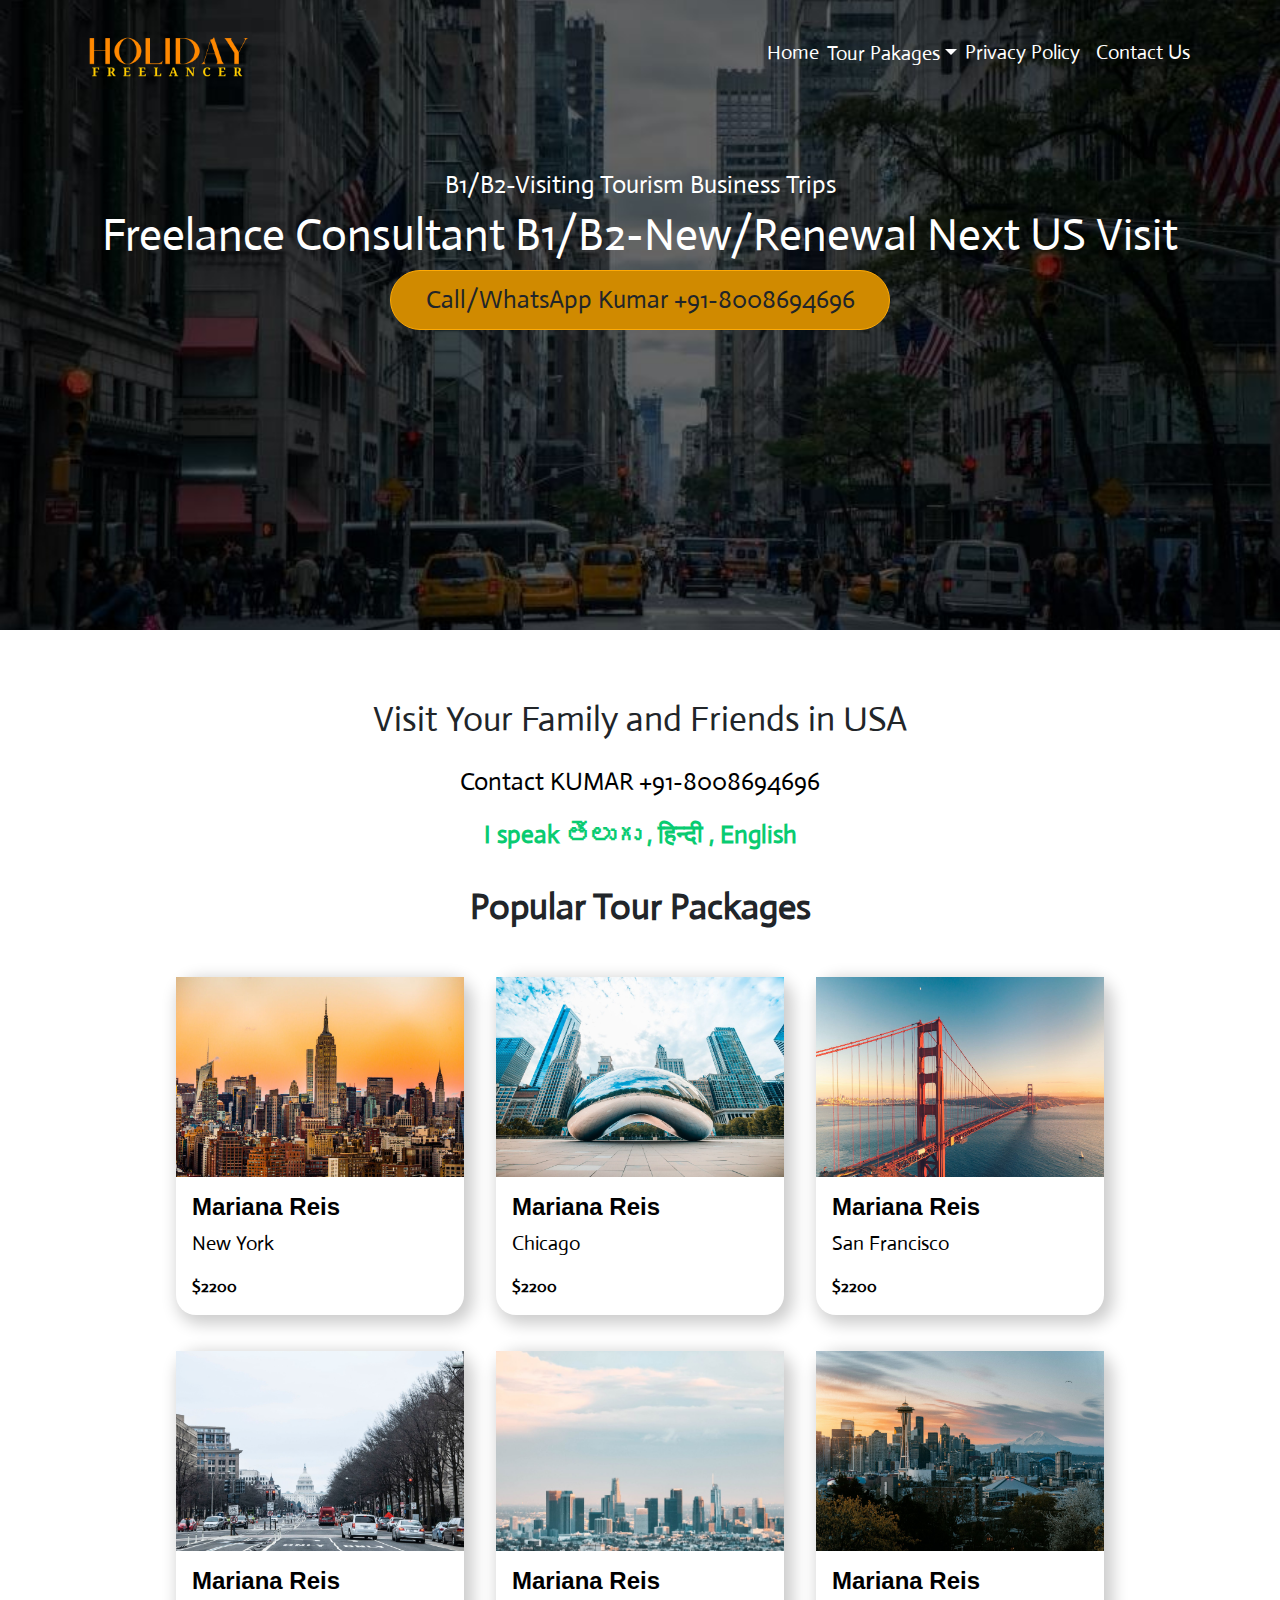
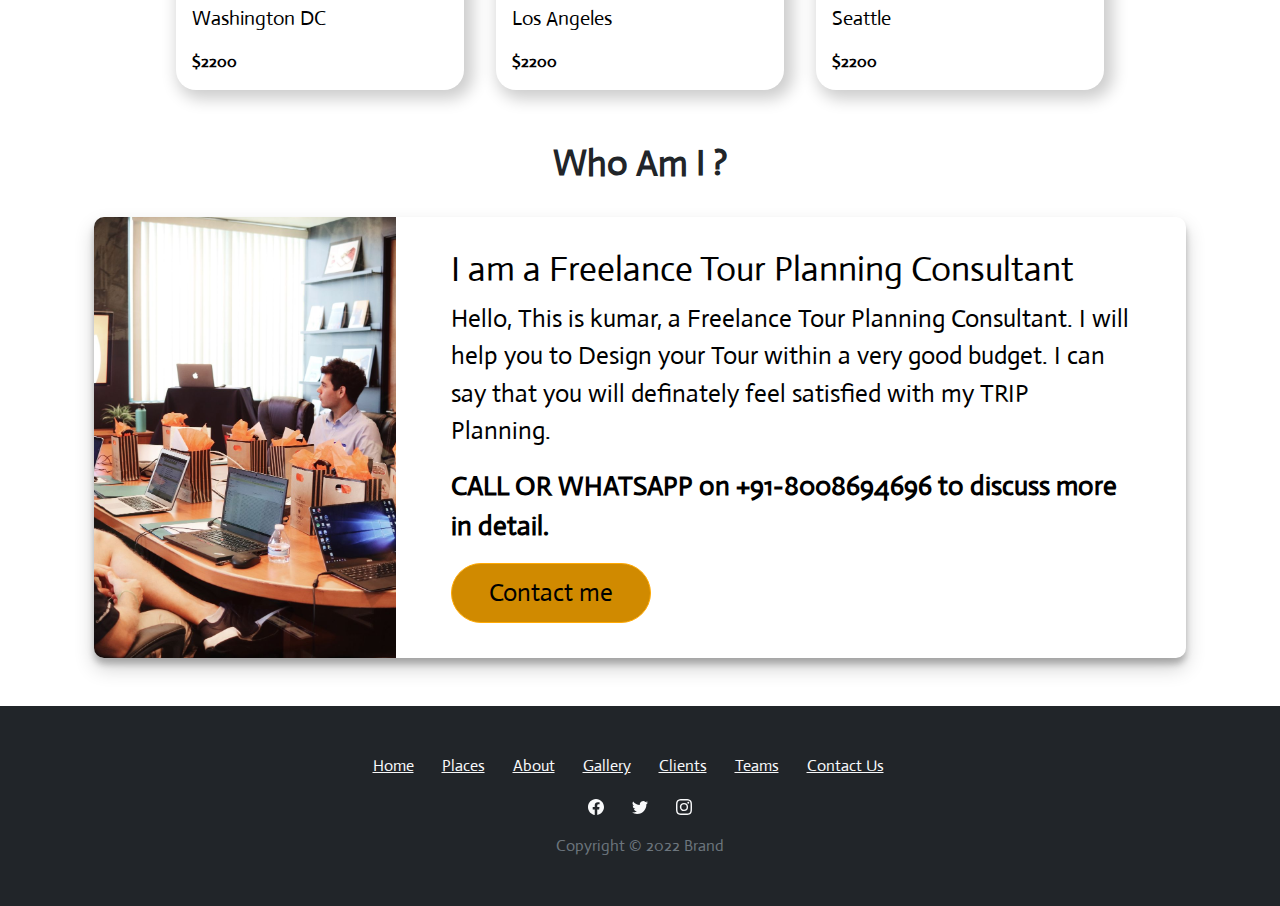
<file: index.html>
<!DOCTYPE html>
<html lang="en">

<head>
  <meta charset="utf-8">
  <meta name="viewport" content="width=device-width, initial-scale=1.0, shrink-to-fit=no">
  <title>Travel Packages for US</title>
  <link rel="stylesheet" href="/assets/bootstrap/css/bootstrap.min.css?h=025df1ec88740cad5ff14bb3380da6dd">
  <link rel="stylesheet" href="https://cdnjs.cloudflare.com/ajax/libs/animate.css/3.5.2/animate.min.css">
  <link rel="stylesheet" href="/assets/css/styles.min.css?h=3b417db3becbf61e7bee7106240a62f9">
</head>

<body style="font-family: 'Actor';">
  <div class="background-img"
    style="background: url(&quot;/assets/img/WhatsApp%20Image%202022-11-04%20at%2010.41.54%20PM.jpeg?h=d3f85f1fdd29777397c44599172390b8&quot;) center / cover no-repeat;">
    <!-- Start: Navbar Right Links -->
    <nav class="navbar navbar-light navbar-expand-md py-3">
      <div class="container"><a class="navbar-brand d-flex align-items-center" href="#"><img class="LOGO"
            src="/assets/img/HOLIDAY(3).png?h=acc57fd3031c1f16dc6935c07f3429e5"></a><button data-bs-toggle="collapse"
          class="navbar-toggler" data-bs-target="#navcol-2"
          style="color: var(--bs-light);background-color: #ffffff;border: var(--bs-border-width) solid var(--bs-light);"><span
            class="visually-hidden">Toggle navigation</span><span class="navbar-toggler-icon"></span></button>
        <div class="collapse navbar-collapse nav-box" id="navcol-2">
          <ul class="navbar-nav ms-auto">
            <li class="nav-item nav-items"><a class="nav-link active menu" href="/index.html">Home</a></li>
            <li class="nav-item nav-items">
              <div class="nav-item dropdown" style="margin-top: 9px;font-size: 20px;color: white !important;"><a
                  class="dropdown-toggle active" aria-expanded="false" data-bs-toggle="dropdown" href="#"
                  style="text-decoration: none;margin-top: 1rem;color: white;"><span
                    style="color: var(--bs-navbar-active-color);">Tour Pakages</span></a>
                <div class="dropdown-menu" style="background: rgba(0,0,0,0.19);"><a class="dropdown-item countries"
                    href="/newyork-tour.html">New York</a><a class="dropdown-item countries"
                    href="/chicago-tour.html">Chicago</a><a class="dropdown-item countries"
                    href="/san-francisco-tour.html">San Francisco</a><a class="dropdown-item countries"
                    href="/washington-dc-tour.html">Washington DC</a><a class="dropdown-item countries"
                    href="/los-angeles-tour.html">Los Angeles</a><a class="dropdown-item countries"
                    href="/seattle-tour.html">Seattle</a></div>
              </div>
            </li>
            <li class="nav-item nav-items"><a class="nav-link active menu" href="/privacy-policy.html">Privacy
                Policy</a></li>
            <li class="nav-item nav-items"><a class="nav-link active menu" href="/contact-us.html">Contact Us</a></li>
          </ul>
        </div>
      </div>
    </nav><!-- End: Navbar Right Links -->
    <h1 class="heading1"><span style="font-weight: normal !important;">B1/B2-Visiting Tourism Business Trips</span></h1>
    <h1 class="heading"><span style="font-weight: normal !important;">Freelance Consultant B1/B2-New/Renewal Next US
        Visit</span></h1>
    <div class="btn-box">
      <div class="learn-more-btn">
        <p class="learnmore">Call/WhatsApp Kumar +91-8008694696</p>
      </div>
    </div>
  </div>
  <div class="container">
    <div>
      <p class="details">Visit Your Family and Friends in USA</p>
      <p class="para">Contact KUMAR +91-8008694696</p>
      <p class="details-2">I speak తెలుగు , हिन्दी , English</p>
      <h1 class="second-heading">Popular Tour Packages</h1>
      <div class="card-box"><a href="/newyork-tour.html" style="text-decoration: none;">
          <div class="card" data-bss-hover-animate="pulse"
            style="width: 18rem;border-top-left-radius: 20px;border-top-right-radius: 20px;border-bottom-right-radius: 20px;border-bottom-left-radius: 20px;box-shadow: 5px 5px 16px 4px rgba(0,0,0,0.2);margin: 1em;min-width: 280px;max-width: 300px;margin-bottom: 20px;border-style: none;">
            <div
              style="width: 100%;height: 200px;background: url(&quot;/assets/img/michael-discenza-5omwAMDxmkU-unsplash.jpg?h=ed2658fe68f3c239b9d107dc615adfaa&quot;) center / cover;/*border-top-left-radius: 20px;*//*border-top-right-radius: 20px;*/">
            </div>
            <h4 class="text-start"
              style="font-family: 'Source Sans Pro', sans-serif;font-weight: 700;color: black;padding-left: 1rem;padding-top: 1rem;">
              Mariana Reis</h4>
            <p class="country-name">New York</p>
            <p class="price">$2200</p>
          </div>
        </a><a href="/chicago-tour.html" style="text-decoration: none;">
          <div class="card" data-bss-hover-animate="pulse"
            style="width: 18rem;border-top-left-radius: 20px;border-top-right-radius: 20px;border-bottom-right-radius: 20px;border-bottom-left-radius: 20px;box-shadow: 5px 5px 16px 4px rgba(0,0,0,0.2);margin: 1em;min-width: 280px;max-width: 300px;margin-bottom: 20px;border-style: none;">
            <div
              style="width: 100%;height: 200px;background: url(&quot;/assets/img/christopher-alvarenga-cfmSStcrDn4-unsplash.jpg?h=786188552ef66804031a203a5eaf0377&quot;) center / cover;/*border-top-left-radius: 20px;*//*border-top-right-radius: 20px;*/">
            </div>
            <h4 class="text-start"
              style="font-family: 'Source Sans Pro', sans-serif;font-weight: 700;color: black;padding-left: 1rem;padding-top: 1rem;">
              Mariana Reis</h4>
            <p class="country-name">Chicago</p>
            <p class="price">$2200</p>
          </div>
        </a><a href="/san-francisco-tour.html" style="text-decoration: none;">
          <div class="card" data-bss-hover-animate="pulse"
            style="width: 18rem;border-top-left-radius: 20px;border-top-right-radius: 20px;border-bottom-right-radius: 20px;border-bottom-left-radius: 20px;box-shadow: 5px 5px 16px 4px rgba(0,0,0,0.2);margin: 1em;min-width: 280px;max-width: 300px;margin-bottom: 20px;border-style: none;">
            <div
              style="width: 100%;height: 200px;background: url(&quot;/assets/img/varun-yadav-QhYTCG3CTeI-unsplash.jpg?h=786188552ef66804031a203a5eaf0377&quot;) center / cover;/*border-top-left-radius: 20px;*//*border-top-right-radius: 20px;*/">
            </div>
            <h4 class="text-start"
              style="font-family: 'Source Sans Pro', sans-serif;font-weight: 700;color: black;padding-left: 1rem;padding-top: 1rem;">
              Mariana Reis</h4>
            <p class="country-name">San Francisco</p>
            <p class="price">$2200</p>
          </div>
        </a></div>
      <div class="card-box"><a href="/washington-dc-tour.html" style="text-decoration: none;">
          <div class="card" data-bss-hover-animate="pulse"
            style="width: 18rem;border-top-left-radius: 20px;border-top-right-radius: 20px;border-bottom-right-radius: 20px;border-bottom-left-radius: 20px;box-shadow: 5px 5px 16px 4px rgba(0,0,0,0.2);margin: 1em;min-width: 280px;max-width: 300px;margin-bottom: 20px;border-style: none;">
            <div
              style="width: 100%;height: 200px;background: url(&quot;/assets/img/maria-oswalt-TRkDaJGK2yE-unsplash.jpg?h=5f159c99b2550ffc097999b3eec05d78&quot;) center / cover;/*border-top-left-radius: 20px;*//*border-top-right-radius: 20px;*/">
            </div>
            <h4 class="text-start"
              style="font-family: 'Source Sans Pro', sans-serif;font-weight: 700;color: black;padding-left: 1rem;padding-top: 1rem;">
              Mariana Reis</h4>
            <p class="country-name">Washington DC</p>
            <p class="price">$2200</p>
          </div>
        </a><a href="/los-angeles-tour.html" style="text-decoration: none;">
          <div class="card" data-bss-hover-animate="pulse"
            style="width: 18rem;border-top-left-radius: 20px;border-top-right-radius: 20px;border-bottom-right-radius: 20px;border-bottom-left-radius: 20px;box-shadow: 5px 5px 16px 4px rgba(0,0,0,0.2);margin: 1em;min-width: 280px;max-width: 300px;margin-bottom: 20px;border-style: none;">
            <div
              style="width: 100%;height: 200px;background: url(&quot;/assets/img/pedro-marroquin--hDsIhpgCdU-unsplash.jpg?h=5f159c99b2550ffc097999b3eec05d78&quot;) center / cover;/*border-top-left-radius: 20px;*//*border-top-right-radius: 20px;*/">
            </div>
            <h4 class="text-start"
              style="font-family: 'Source Sans Pro', sans-serif;font-weight: 700;color: black;padding-left: 1rem;padding-top: 1rem;">
              Mariana Reis</h4>
            <p class="country-name">Los Angeles</p>
            <p class="price">$2200</p>
          </div>
        </a><a href="/seattle-tour.html" style="text-decoration: none;">
          <div class="card" data-bss-hover-animate="pulse"
            style="width: 18rem;border-top-left-radius: 20px;border-top-right-radius: 20px;border-bottom-right-radius: 20px;border-bottom-left-radius: 20px;box-shadow: 5px 5px 16px 4px rgba(0,0,0,0.2);margin: 1em;min-width: 280px;max-width: 300px;margin-bottom: 20px;border-style: none;">
            <div
              style="width: 100%;height: 200px;background: url(&quot;/assets/img/stephen-plopper-UmEYn_GYqFo-unsplash.jpg?h=e4c56fa31d1882934c1d1470103c2db0&quot;) center / cover;/*border-top-left-radius: 20px;*//*border-top-right-radius: 20px;*/">
            </div>
            <h4 class="text-start"
              style="font-family: 'Source Sans Pro', sans-serif;font-weight: 700;color: black;padding-left: 1rem;padding-top: 1rem;">
              Mariana Reis</h4>
            <p class="country-name">Seattle</p>
            <p class="price">$2200</p>
          </div>
        </a></div>
      <div>
        <h1 class="second-heading">Who Am I ?</h1><!-- Start: dh-card-image-left-dark -->
        <section>
          <div class="container">
            <div class="photo-card">
              <div class="photo-background"
                style="background-image: url(&quot;/assets/img/campaign-creators-gMsnXqILjp4-unsplash.jpg?h=ed16830a81c37d7e06d9cbf7000b647f&quot;);">
              </div>
              <div class="photo-details">
                <h1>I am a Freelance Tour Planning Consultant</h1>
                <p class="who-am-i-para">Hello, This is kumar, a Freelance Tour Planning Consultant. I will help you to
                  Design your Tour within a very good budget. I can say that you will definately feel satisfied with my
                  TRIP Planning.</p>
                <p class="who-am-i-para-2">CALL OR WHATSAPP on +91-8008694696 to discuss more in detail.</p>
                <div class="contactme-btn">
                  <p class="learnmore">Contact me</p>
                </div>
              </div>
            </div>
          </div>
        </section><!-- End: dh-card-image-left-dark -->
      </div>
    </div>
  </div><!-- Start: Footer Dark -->
  <footer class="text-center bg-dark">
    <div class="container text-white py-4 py-lg-5">
      <ul class="list-inline">
        <li class="list-inline-item me-4"><a class="link-light" href="#">Home</a></li>
        <li class="list-inline-item me-4"><a class="link-light" href="#">Places</a></li>
        <li class="list-inline-item me-4"><a class="link-light" href="#">About</a></li>
        <li class="list-inline-item me-4"><a class="link-light" href="#">Gallery</a></li>
        <li class="list-inline-item me-4"><a class="link-light" href="#">Clients</a></li>
        <li class="list-inline-item me-4"><a class="link-light" href="#">Teams</a></li>
        <li class="list-inline-item me-4"><a class="link-light" href="#">Contact Us</a></li>
      </ul>
      <ul class="list-inline">
        <li class="list-inline-item me-4"><svg xmlns="http://www.w3.org/2000/svg" width="1em" height="1em"
            fill="currentColor" viewBox="0 0 16 16" class="bi bi-facebook text-light">
            <path
              d="M16 8.049c0-4.446-3.582-8.05-8-8.05C3.58 0-.002 3.603-.002 8.05c0 4.017 2.926 7.347 6.75 7.951v-5.625h-2.03V8.05H6.75V6.275c0-2.017 1.195-3.131 3.022-3.131.876 0 1.791.157 1.791.157v1.98h-1.009c-.993 0-1.303.621-1.303 1.258v1.51h2.218l-.354 2.326H9.25V16c3.824-.604 6.75-3.934 6.75-7.951z">
            </path>
          </svg></li>
        <li class="list-inline-item me-4"><svg xmlns="http://www.w3.org/2000/svg" width="1em" height="1em"
            fill="currentColor" viewBox="0 0 16 16" class="bi bi-twitter text-light">
            <path
              d="M5.026 15c6.038 0 9.341-5.003 9.341-9.334 0-.14 0-.282-.006-.422A6.685 6.685 0 0 0 16 3.542a6.658 6.658 0 0 1-1.889.518 3.301 3.301 0 0 0 1.447-1.817 6.533 6.533 0 0 1-2.087.793A3.286 3.286 0 0 0 7.875 6.03a9.325 9.325 0 0 1-6.767-3.429 3.289 3.289 0 0 0 1.018 4.382A3.323 3.323 0 0 1 .64 6.575v.045a3.288 3.288 0 0 0 2.632 3.218 3.203 3.203 0 0 1-.865.115 3.23 3.23 0 0 1-.614-.057 3.283 3.283 0 0 0 3.067 2.277A6.588 6.588 0 0 1 .78 13.58a6.32 6.32 0 0 1-.78-.045A9.344 9.344 0 0 0 5.026 15z">
            </path>
          </svg></li>
        <li class="list-inline-item"><svg xmlns="http://www.w3.org/2000/svg" width="1em" height="1em"
            fill="currentColor" viewBox="0 0 16 16" class="bi bi-instagram text-light">
            <path
              d="M8 0C5.829 0 5.556.01 4.703.048 3.85.088 3.269.222 2.76.42a3.917 3.917 0 0 0-1.417.923A3.927 3.927 0 0 0 .42 2.76C.222 3.268.087 3.85.048 4.7.01 5.555 0 5.827 0 8.001c0 2.172.01 2.444.048 3.297.04.852.174 1.433.372 1.942.205.526.478.972.923 1.417.444.445.89.719 1.416.923.51.198 1.09.333 1.942.372C5.555 15.99 5.827 16 8 16s2.444-.01 3.298-.048c.851-.04 1.434-.174 1.943-.372a3.916 3.916 0 0 0 1.416-.923c.445-.445.718-.891.923-1.417.197-.509.332-1.09.372-1.942C15.99 10.445 16 10.173 16 8s-.01-2.445-.048-3.299c-.04-.851-.175-1.433-.372-1.941a3.926 3.926 0 0 0-.923-1.417A3.911 3.911 0 0 0 13.24.42c-.51-.198-1.092-.333-1.943-.372C10.443.01 10.172 0 7.998 0h.003zm-.717 1.442h.718c2.136 0 2.389.007 3.232.046.78.035 1.204.166 1.486.275.373.145.64.319.92.599.28.28.453.546.598.92.11.281.24.705.275 1.485.039.843.047 1.096.047 3.231s-.008 2.389-.047 3.232c-.035.78-.166 1.203-.275 1.485a2.47 2.47 0 0 1-.599.919c-.28.28-.546.453-.92.598-.28.11-.704.24-1.485.276-.843.038-1.096.047-3.232.047s-2.39-.009-3.233-.047c-.78-.036-1.203-.166-1.485-.276a2.478 2.478 0 0 1-.92-.598 2.48 2.48 0 0 1-.6-.92c-.109-.281-.24-.705-.275-1.485-.038-.843-.046-1.096-.046-3.233 0-2.136.008-2.388.046-3.231.036-.78.166-1.204.276-1.486.145-.373.319-.64.599-.92.28-.28.546-.453.92-.598.282-.11.705-.24 1.485-.276.738-.034 1.024-.044 2.515-.045v.002zm4.988 1.328a.96.96 0 1 0 0 1.92.96.96 0 0 0 0-1.92zm-4.27 1.122a4.109 4.109 0 1 0 0 8.217 4.109 4.109 0 0 0 0-8.217zm0 1.441a2.667 2.667 0 1 1 0 5.334 2.667 2.667 0 0 1 0-5.334z">
            </path>
          </svg></li>
      </ul>
      <p class="text-muted mb-0">Copyright © 2022 Brand</p>
    </div>
  </footer><!-- End: Footer Dark -->
  <script src="https://cdn.jsdelivr.net/npm/bootstrap@5.2.2/dist/js/bootstrap.bundle.min.js"></script>
  <script src="/assets/js/script.min.js?h=35a745003519d0480832903c736bc4ec"></script>
</body>

</html>
</file>
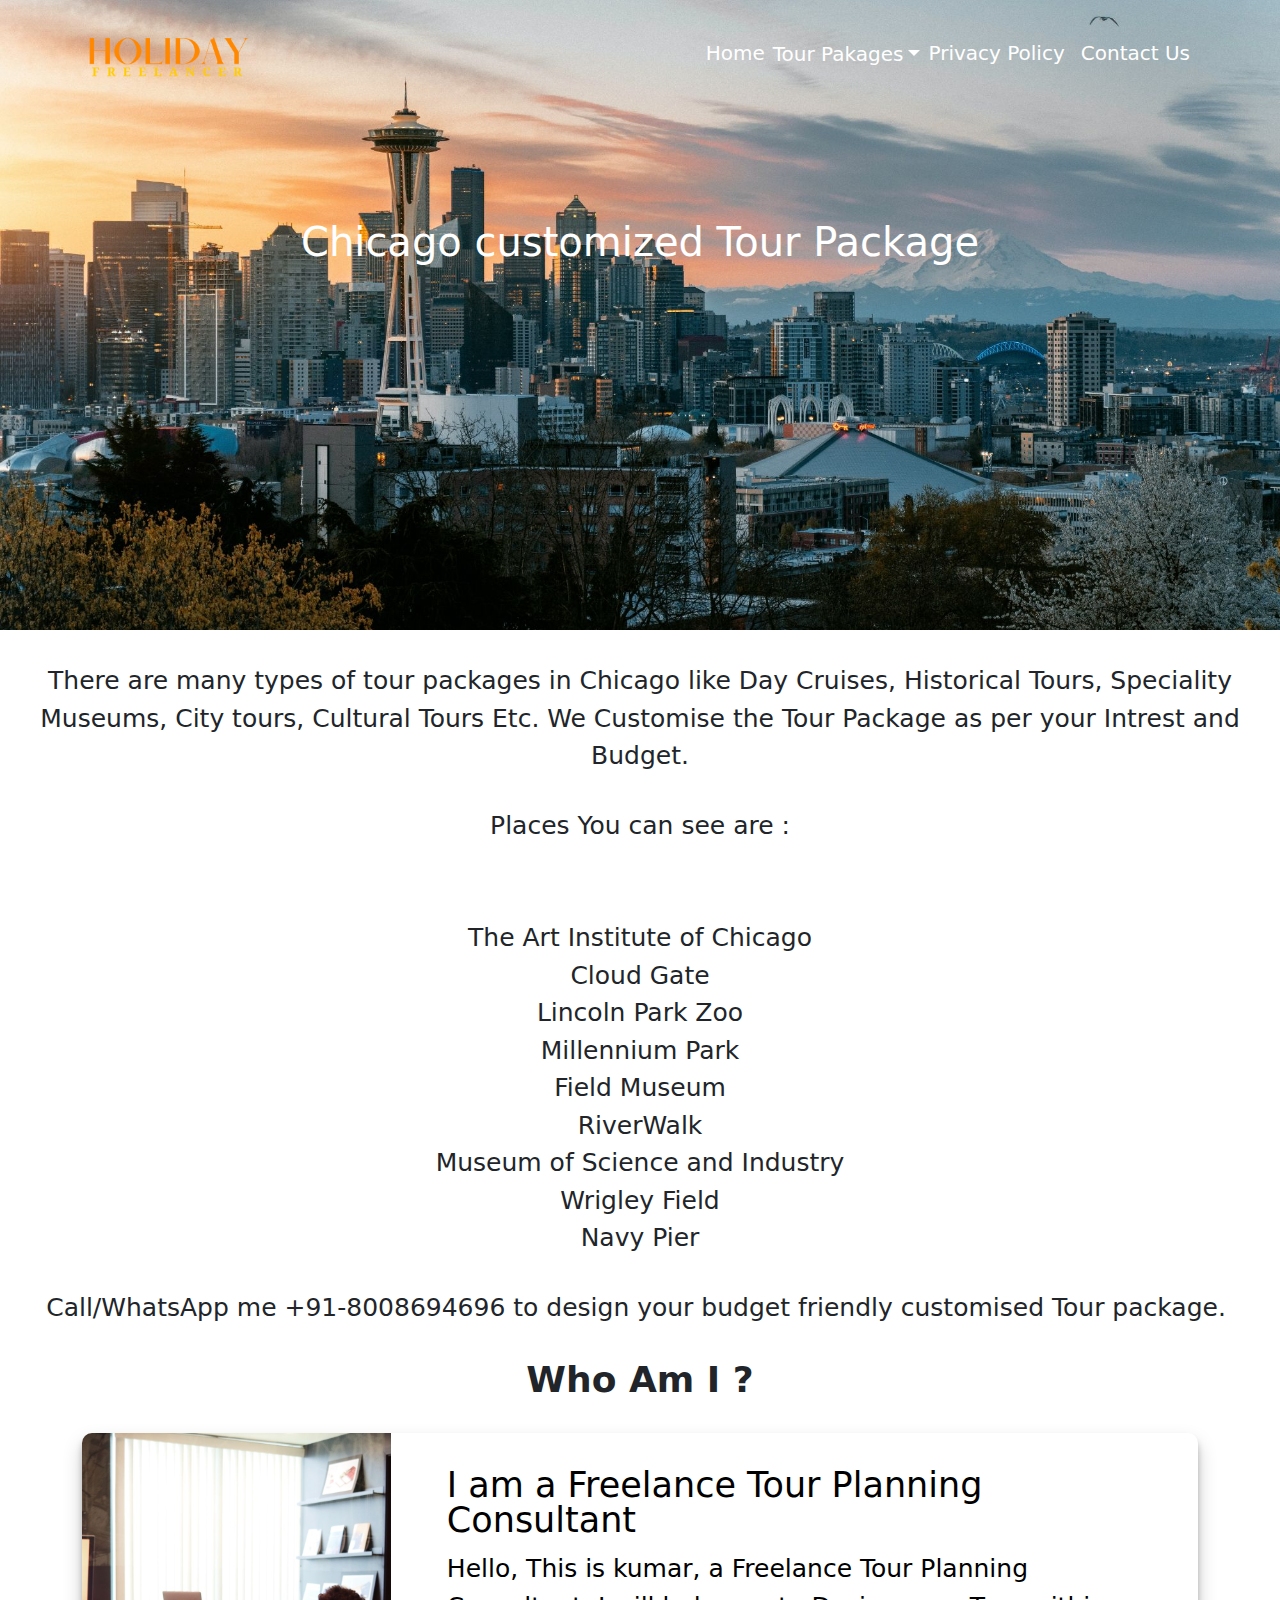
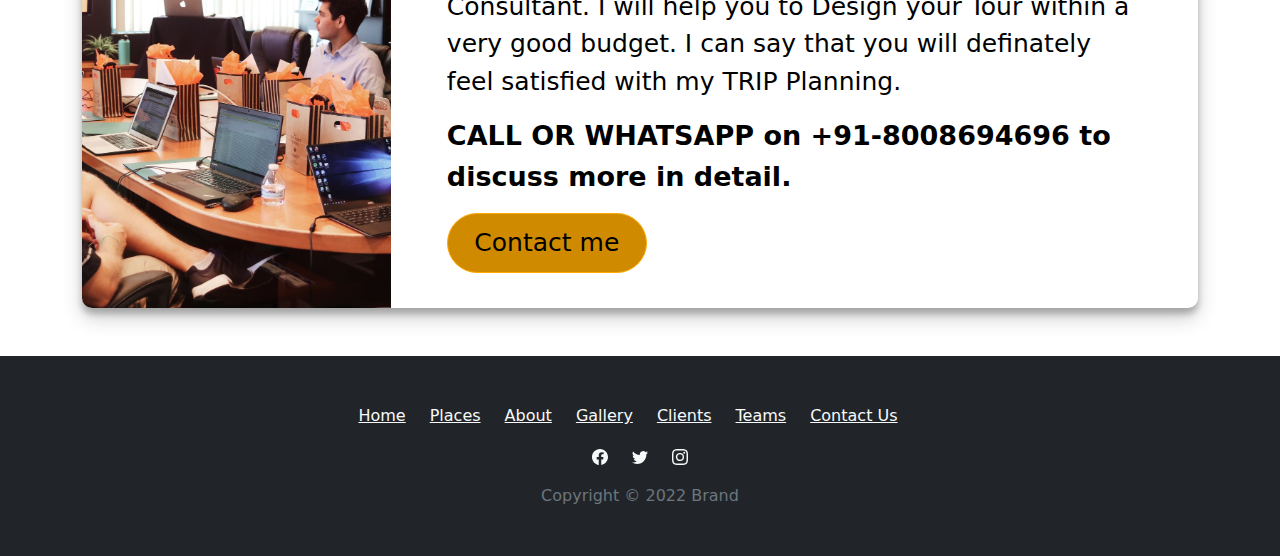
<file: chicago-tour.html>
<!DOCTYPE html><html lang="en"><head><meta charset="utf-8"><meta name="viewport" content="width=device-width, initial-scale=1.0, shrink-to-fit=no"><title>Chicago customized Tour Package</title><link rel="stylesheet" href="/assets/bootstrap/css/bootstrap.min.css?h=025df1ec88740cad5ff14bb3380da6dd"><link rel="stylesheet" href="/assets/css/styles.min.css?h=3b417db3becbf61e7bee7106240a62f9"></head><body><div class="background-img" style="background: url(&quot;/assets/img/stephen-plopper-UmEYn_GYqFo-unsplash.jpg?h=e4c56fa31d1882934c1d1470103c2db0&quot;) center / cover no-repeat;"><!-- Start: Navbar Right Links --><nav class="navbar navbar-light navbar-expand-md py-3"><div class="container"><a class="navbar-brand d-flex align-items-center" href="#"><img class="LOGO" src="/assets/img/HOLIDAY(3).png?h=acc57fd3031c1f16dc6935c07f3429e5"></a><button data-bs-toggle="collapse" class="navbar-toggler" data-bs-target="#navcol-2" style="color: var(--bs-light);background-color: #ffffff;border: var(--bs-border-width) solid var(--bs-light);"><span class="visually-hidden">Toggle navigation</span><span class="navbar-toggler-icon"></span></button><div class="collapse navbar-collapse nav-box" id="navcol-2"><ul class="navbar-nav ms-auto"><li class="nav-item nav-items"><a class="nav-link active menu" href="/index.html">Home</a></li><li class="nav-item nav-items"><div class="nav-item dropdown" style="margin-top: 9px;font-size: 20px;color: white !important;"><a class="dropdown-toggle active" aria-expanded="false" data-bs-toggle="dropdown" href="#" style="text-decoration: none;margin-top: 1rem;color: white;"><span style="color: var(--bs-navbar-active-color);">Tour Pakages</span></a><div class="dropdown-menu" style="background: rgba(0,0,0,0.19);"><a class="dropdown-item countries" href="/newyork-tour.html">New York</a><a class="dropdown-item countries" href="/chicago-tour.html">Chicago</a><a class="dropdown-item countries" href="/san-francisco-tour.html">San Francisco</a><a class="dropdown-item countries" href="/washington-dc-tour.html">Washington DC</a><a class="dropdown-item countries" href="/los-angeles-tour.html">Los Angeles</a><a class="dropdown-item countries" href="/seattle-tour.html">Seattle</a></div></div></li><li class="nav-item nav-items"><a class="nav-link active menu" href="/privacy-policy.html">Privacy Policy</a></li><li class="nav-item nav-items"><a class="nav-link active menu" href="/contact-us.html">Contact Us</a></li></ul></div></div></nav><!-- End: Navbar Right Links --><h1 class="ny-heading">Chicago customized Tour Package</h1></div><p class="ny-details">There are many types of tour packages in Chicago like Day Cruises, Historical Tours, Speciality Museums, City tours, Cultural Tours Etc. We Customise the Tour Package as per your Intrest and Budget.</p><p class="ny-details">Places You can see are :<br><br><br>The Art Institute of Chicago<br>Cloud Gate<br>Lincoln Park Zoo<br>Millennium Park<br>Field Museum<br>RiverWalk<br>Museum of Science and Industry<br>Wrigley Field<br>Navy Pier<br></p><p class="ny-details">Call/WhatsApp me +91-8008694696 to design your budget friendly customised Tour package.&nbsp;</p><div><h1 class="second-heading">Who Am I ?</h1><!-- Start: dh-card-image-left-dark --><section><div class="container"><div class="photo-card"><div class="photo-background" style="background-image: url(&quot;/assets/img/campaign-creators-gMsnXqILjp4-unsplash.jpg?h=ed16830a81c37d7e06d9cbf7000b647f&quot;);"></div><div class="photo-details"><h1>I am a Freelance Tour Planning Consultant</h1><p class="who-am-i-para">Hello, This is kumar, a Freelance Tour Planning Consultant. I will help you to Design your Tour within a very good budget. I can say that you will definately feel satisfied with my TRIP Planning.</p><p class="who-am-i-para-2">CALL OR WHATSAPP on +91-8008694696 to discuss more in detail.</p><div class="contactme-btn"><p class="learnmore">Contact me</p></div></div></div></div></section><!-- End: dh-card-image-left-dark --></div><!-- Start: Footer Dark --><footer class="text-center bg-dark"><div class="container text-white py-4 py-lg-5"><ul class="list-inline"><li class="list-inline-item me-4"><a class="link-light" href="#">Home</a></li><li class="list-inline-item me-4"><a class="link-light" href="#">Places</a></li><li class="list-inline-item me-4"><a class="link-light" href="#">About</a></li><li class="list-inline-item me-4"><a class="link-light" href="#">Gallery</a></li><li class="list-inline-item me-4"><a class="link-light" href="#">Clients</a></li><li class="list-inline-item me-4"><a class="link-light" href="#">Teams</a></li><li class="list-inline-item me-4"><a class="link-light" href="#">Contact Us</a></li></ul><ul class="list-inline"><li class="list-inline-item me-4"><svg xmlns="http://www.w3.org/2000/svg" width="1em" height="1em" fill="currentColor" viewBox="0 0 16 16" class="bi bi-facebook text-light">
  <path d="M16 8.049c0-4.446-3.582-8.05-8-8.05C3.58 0-.002 3.603-.002 8.05c0 4.017 2.926 7.347 6.75 7.951v-5.625h-2.03V8.05H6.75V6.275c0-2.017 1.195-3.131 3.022-3.131.876 0 1.791.157 1.791.157v1.98h-1.009c-.993 0-1.303.621-1.303 1.258v1.51h2.218l-.354 2.326H9.25V16c3.824-.604 6.75-3.934 6.75-7.951z"></path>
</svg></li><li class="list-inline-item me-4"><svg xmlns="http://www.w3.org/2000/svg" width="1em" height="1em" fill="currentColor" viewBox="0 0 16 16" class="bi bi-twitter text-light">
  <path d="M5.026 15c6.038 0 9.341-5.003 9.341-9.334 0-.14 0-.282-.006-.422A6.685 6.685 0 0 0 16 3.542a6.658 6.658 0 0 1-1.889.518 3.301 3.301 0 0 0 1.447-1.817 6.533 6.533 0 0 1-2.087.793A3.286 3.286 0 0 0 7.875 6.03a9.325 9.325 0 0 1-6.767-3.429 3.289 3.289 0 0 0 1.018 4.382A3.323 3.323 0 0 1 .64 6.575v.045a3.288 3.288 0 0 0 2.632 3.218 3.203 3.203 0 0 1-.865.115 3.23 3.23 0 0 1-.614-.057 3.283 3.283 0 0 0 3.067 2.277A6.588 6.588 0 0 1 .78 13.58a6.32 6.32 0 0 1-.78-.045A9.344 9.344 0 0 0 5.026 15z"></path>
</svg></li><li class="list-inline-item"><svg xmlns="http://www.w3.org/2000/svg" width="1em" height="1em" fill="currentColor" viewBox="0 0 16 16" class="bi bi-instagram text-light">
  <path d="M8 0C5.829 0 5.556.01 4.703.048 3.85.088 3.269.222 2.76.42a3.917 3.917 0 0 0-1.417.923A3.927 3.927 0 0 0 .42 2.76C.222 3.268.087 3.85.048 4.7.01 5.555 0 5.827 0 8.001c0 2.172.01 2.444.048 3.297.04.852.174 1.433.372 1.942.205.526.478.972.923 1.417.444.445.89.719 1.416.923.51.198 1.09.333 1.942.372C5.555 15.99 5.827 16 8 16s2.444-.01 3.298-.048c.851-.04 1.434-.174 1.943-.372a3.916 3.916 0 0 0 1.416-.923c.445-.445.718-.891.923-1.417.197-.509.332-1.09.372-1.942C15.99 10.445 16 10.173 16 8s-.01-2.445-.048-3.299c-.04-.851-.175-1.433-.372-1.941a3.926 3.926 0 0 0-.923-1.417A3.911 3.911 0 0 0 13.24.42c-.51-.198-1.092-.333-1.943-.372C10.443.01 10.172 0 7.998 0h.003zm-.717 1.442h.718c2.136 0 2.389.007 3.232.046.78.035 1.204.166 1.486.275.373.145.64.319.92.599.28.28.453.546.598.92.11.281.24.705.275 1.485.039.843.047 1.096.047 3.231s-.008 2.389-.047 3.232c-.035.78-.166 1.203-.275 1.485a2.47 2.47 0 0 1-.599.919c-.28.28-.546.453-.92.598-.28.11-.704.24-1.485.276-.843.038-1.096.047-3.232.047s-2.39-.009-3.233-.047c-.78-.036-1.203-.166-1.485-.276a2.478 2.478 0 0 1-.92-.598 2.48 2.48 0 0 1-.6-.92c-.109-.281-.24-.705-.275-1.485-.038-.843-.046-1.096-.046-3.233 0-2.136.008-2.388.046-3.231.036-.78.166-1.204.276-1.486.145-.373.319-.64.599-.92.28-.28.546-.453.92-.598.282-.11.705-.24 1.485-.276.738-.034 1.024-.044 2.515-.045v.002zm4.988 1.328a.96.96 0 1 0 0 1.92.96.96 0 0 0 0-1.92zm-4.27 1.122a4.109 4.109 0 1 0 0 8.217 4.109 4.109 0 0 0 0-8.217zm0 1.441a2.667 2.667 0 1 1 0 5.334 2.667 2.667 0 0 1 0-5.334z"></path>
</svg></li></ul><p class="text-muted mb-0">Copyright © 2022 Brand</p></div></footer><!-- End: Footer Dark --><script src="https://cdn.jsdelivr.net/npm/bootstrap@5.2.2/dist/js/bootstrap.bundle.min.js"></script><script src="/assets/js/script.min.js?h=35a745003519d0480832903c736bc4ec"></script></body></html>
</file>
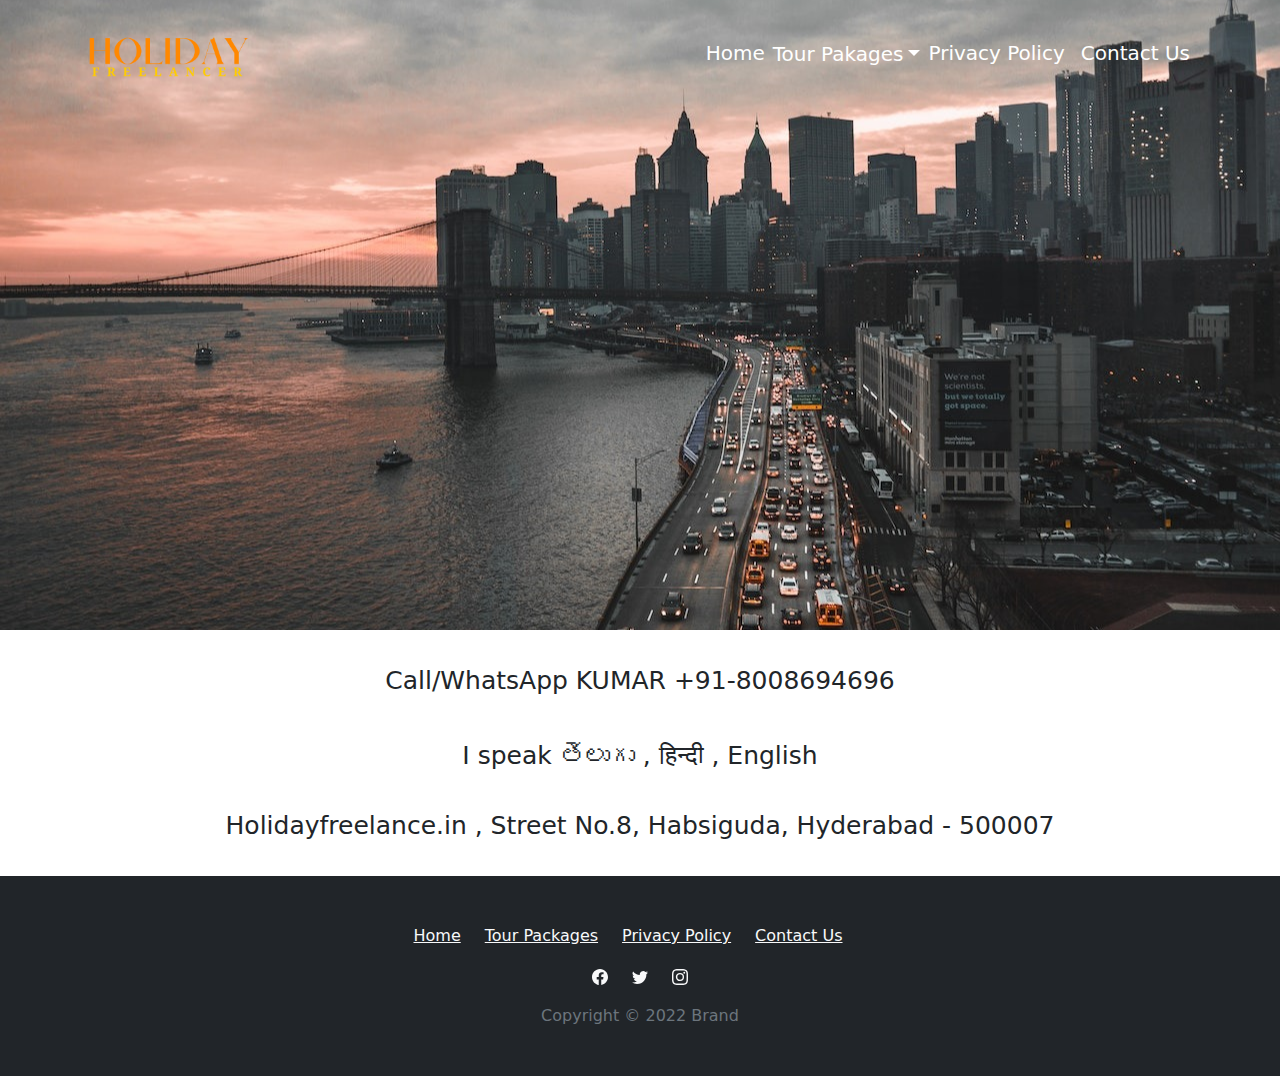
<file: contact-us.html>
<!DOCTYPE html><html lang="en"><head><meta charset="utf-8"><meta name="viewport" content="width=device-width, initial-scale=1.0, shrink-to-fit=no"><title>contact-us</title><link rel="stylesheet" href="/assets/bootstrap/css/bootstrap.min.css?h=025df1ec88740cad5ff14bb3380da6dd"><link rel="stylesheet" href="/assets/css/styles.min.css?h=3b417db3becbf61e7bee7106240a62f9"></head><body><div class="background-img" style="background: url(&quot;/assets/img/WhatsApp%20Image%202022-11-05%20at%207.57.34%20PM.jpeg?h=38b10a352513161b2ccbe4df92690512&quot;) center / cover no-repeat;"><!-- Start: Navbar Right Links --><nav class="navbar navbar-light navbar-expand-md py-3"><div class="container"><a class="navbar-brand d-flex align-items-center" href="#"><img class="LOGO" src="/assets/img/HOLIDAY(3).png?h=acc57fd3031c1f16dc6935c07f3429e5"></a><button data-bs-toggle="collapse" class="navbar-toggler" data-bs-target="#navcol-2" style="color: var(--bs-light);background-color: #ffffff;border: var(--bs-border-width) solid var(--bs-light);"><span class="visually-hidden">Toggle navigation</span><span class="navbar-toggler-icon"></span></button><div class="collapse navbar-collapse nav-box" id="navcol-2"><ul class="navbar-nav ms-auto"><li class="nav-item nav-items"><a class="nav-link active menu" href="/index.html">Home</a></li><li class="nav-item nav-items"><div class="nav-item dropdown" style="margin-top: 9px;font-size: 20px;color: white !important;"><a class="dropdown-toggle active" aria-expanded="false" data-bs-toggle="dropdown" href="#" style="text-decoration: none;margin-top: 1rem;color: white;"><span style="color: var(--bs-navbar-active-color);">Tour Pakages</span></a><div class="dropdown-menu" style="background: rgba(0,0,0,0.19);"><a class="dropdown-item countries" href="/newyork-tour.html">New York</a><a class="dropdown-item countries" href="/chicago-tour.html">Chicago</a><a class="dropdown-item countries" href="/san-francisco-tour.html">San Francisco</a><a class="dropdown-item countries" href="/washington-dc-tour.html">Washington DC</a><a class="dropdown-item countries" href="/los-angeles-tour.html">Los Angeles</a><a class="dropdown-item countries" href="/seattle-tour.html">Seattle</a></div></div></li><li class="nav-item nav-items"><a class="nav-link active menu" href="/privacy-policy.html">Privacy Policy</a></li><li class="nav-item nav-items"><a class="nav-link active menu" href="/contact-us.html">Contact Us</a></li></ul></div></div></nav><!-- End: Navbar Right Links --></div><p class="contactus-para">Call/WhatsApp KUMAR +91-8008694696<br><br>I speak తెలుగు , हिन्दी , English</p><p class="contactus-para">Holidayfreelance.in , Street No.8, Habsiguda, Hyderabad - 500007</p><!-- Start: Footer Dark --><footer class="text-center bg-dark"><div class="container text-white py-4 py-lg-5"><ul class="list-inline"><li class="list-inline-item me-4"><a class="link-light" href="#">Home</a></li><li class="list-inline-item me-4"><a class="link-light" href="#">Tour Packages</a></li><li class="list-inline-item me-4"><a class="link-light" href="#">Privacy Policy</a></li><li class="list-inline-item me-4"><a class="link-light" href="#">Contact Us</a></li></ul><ul class="list-inline"><li class="list-inline-item me-4"><svg xmlns="http://www.w3.org/2000/svg" width="1em" height="1em" fill="currentColor" viewBox="0 0 16 16" class="bi bi-facebook text-light">
  <path d="M16 8.049c0-4.446-3.582-8.05-8-8.05C3.58 0-.002 3.603-.002 8.05c0 4.017 2.926 7.347 6.75 7.951v-5.625h-2.03V8.05H6.75V6.275c0-2.017 1.195-3.131 3.022-3.131.876 0 1.791.157 1.791.157v1.98h-1.009c-.993 0-1.303.621-1.303 1.258v1.51h2.218l-.354 2.326H9.25V16c3.824-.604 6.75-3.934 6.75-7.951z"></path>
</svg></li><li class="list-inline-item me-4"><svg xmlns="http://www.w3.org/2000/svg" width="1em" height="1em" fill="currentColor" viewBox="0 0 16 16" class="bi bi-twitter text-light">
  <path d="M5.026 15c6.038 0 9.341-5.003 9.341-9.334 0-.14 0-.282-.006-.422A6.685 6.685 0 0 0 16 3.542a6.658 6.658 0 0 1-1.889.518 3.301 3.301 0 0 0 1.447-1.817 6.533 6.533 0 0 1-2.087.793A3.286 3.286 0 0 0 7.875 6.03a9.325 9.325 0 0 1-6.767-3.429 3.289 3.289 0 0 0 1.018 4.382A3.323 3.323 0 0 1 .64 6.575v.045a3.288 3.288 0 0 0 2.632 3.218 3.203 3.203 0 0 1-.865.115 3.23 3.23 0 0 1-.614-.057 3.283 3.283 0 0 0 3.067 2.277A6.588 6.588 0 0 1 .78 13.58a6.32 6.32 0 0 1-.78-.045A9.344 9.344 0 0 0 5.026 15z"></path>
</svg></li><li class="list-inline-item"><svg xmlns="http://www.w3.org/2000/svg" width="1em" height="1em" fill="currentColor" viewBox="0 0 16 16" class="bi bi-instagram text-light">
  <path d="M8 0C5.829 0 5.556.01 4.703.048 3.85.088 3.269.222 2.76.42a3.917 3.917 0 0 0-1.417.923A3.927 3.927 0 0 0 .42 2.76C.222 3.268.087 3.85.048 4.7.01 5.555 0 5.827 0 8.001c0 2.172.01 2.444.048 3.297.04.852.174 1.433.372 1.942.205.526.478.972.923 1.417.444.445.89.719 1.416.923.51.198 1.09.333 1.942.372C5.555 15.99 5.827 16 8 16s2.444-.01 3.298-.048c.851-.04 1.434-.174 1.943-.372a3.916 3.916 0 0 0 1.416-.923c.445-.445.718-.891.923-1.417.197-.509.332-1.09.372-1.942C15.99 10.445 16 10.173 16 8s-.01-2.445-.048-3.299c-.04-.851-.175-1.433-.372-1.941a3.926 3.926 0 0 0-.923-1.417A3.911 3.911 0 0 0 13.24.42c-.51-.198-1.092-.333-1.943-.372C10.443.01 10.172 0 7.998 0h.003zm-.717 1.442h.718c2.136 0 2.389.007 3.232.046.78.035 1.204.166 1.486.275.373.145.64.319.92.599.28.28.453.546.598.92.11.281.24.705.275 1.485.039.843.047 1.096.047 3.231s-.008 2.389-.047 3.232c-.035.78-.166 1.203-.275 1.485a2.47 2.47 0 0 1-.599.919c-.28.28-.546.453-.92.598-.28.11-.704.24-1.485.276-.843.038-1.096.047-3.232.047s-2.39-.009-3.233-.047c-.78-.036-1.203-.166-1.485-.276a2.478 2.478 0 0 1-.92-.598 2.48 2.48 0 0 1-.6-.92c-.109-.281-.24-.705-.275-1.485-.038-.843-.046-1.096-.046-3.233 0-2.136.008-2.388.046-3.231.036-.78.166-1.204.276-1.486.145-.373.319-.64.599-.92.28-.28.546-.453.92-.598.282-.11.705-.24 1.485-.276.738-.034 1.024-.044 2.515-.045v.002zm4.988 1.328a.96.96 0 1 0 0 1.92.96.96 0 0 0 0-1.92zm-4.27 1.122a4.109 4.109 0 1 0 0 8.217 4.109 4.109 0 0 0 0-8.217zm0 1.441a2.667 2.667 0 1 1 0 5.334 2.667 2.667 0 0 1 0-5.334z"></path>
</svg></li></ul><p class="text-muted mb-0">Copyright © 2022 Brand</p></div></footer><!-- End: Footer Dark --><script src="https://cdn.jsdelivr.net/npm/bootstrap@5.2.2/dist/js/bootstrap.bundle.min.js"></script><script src="/assets/js/script.min.js?h=35a745003519d0480832903c736bc4ec"></script></body></html>
</file>
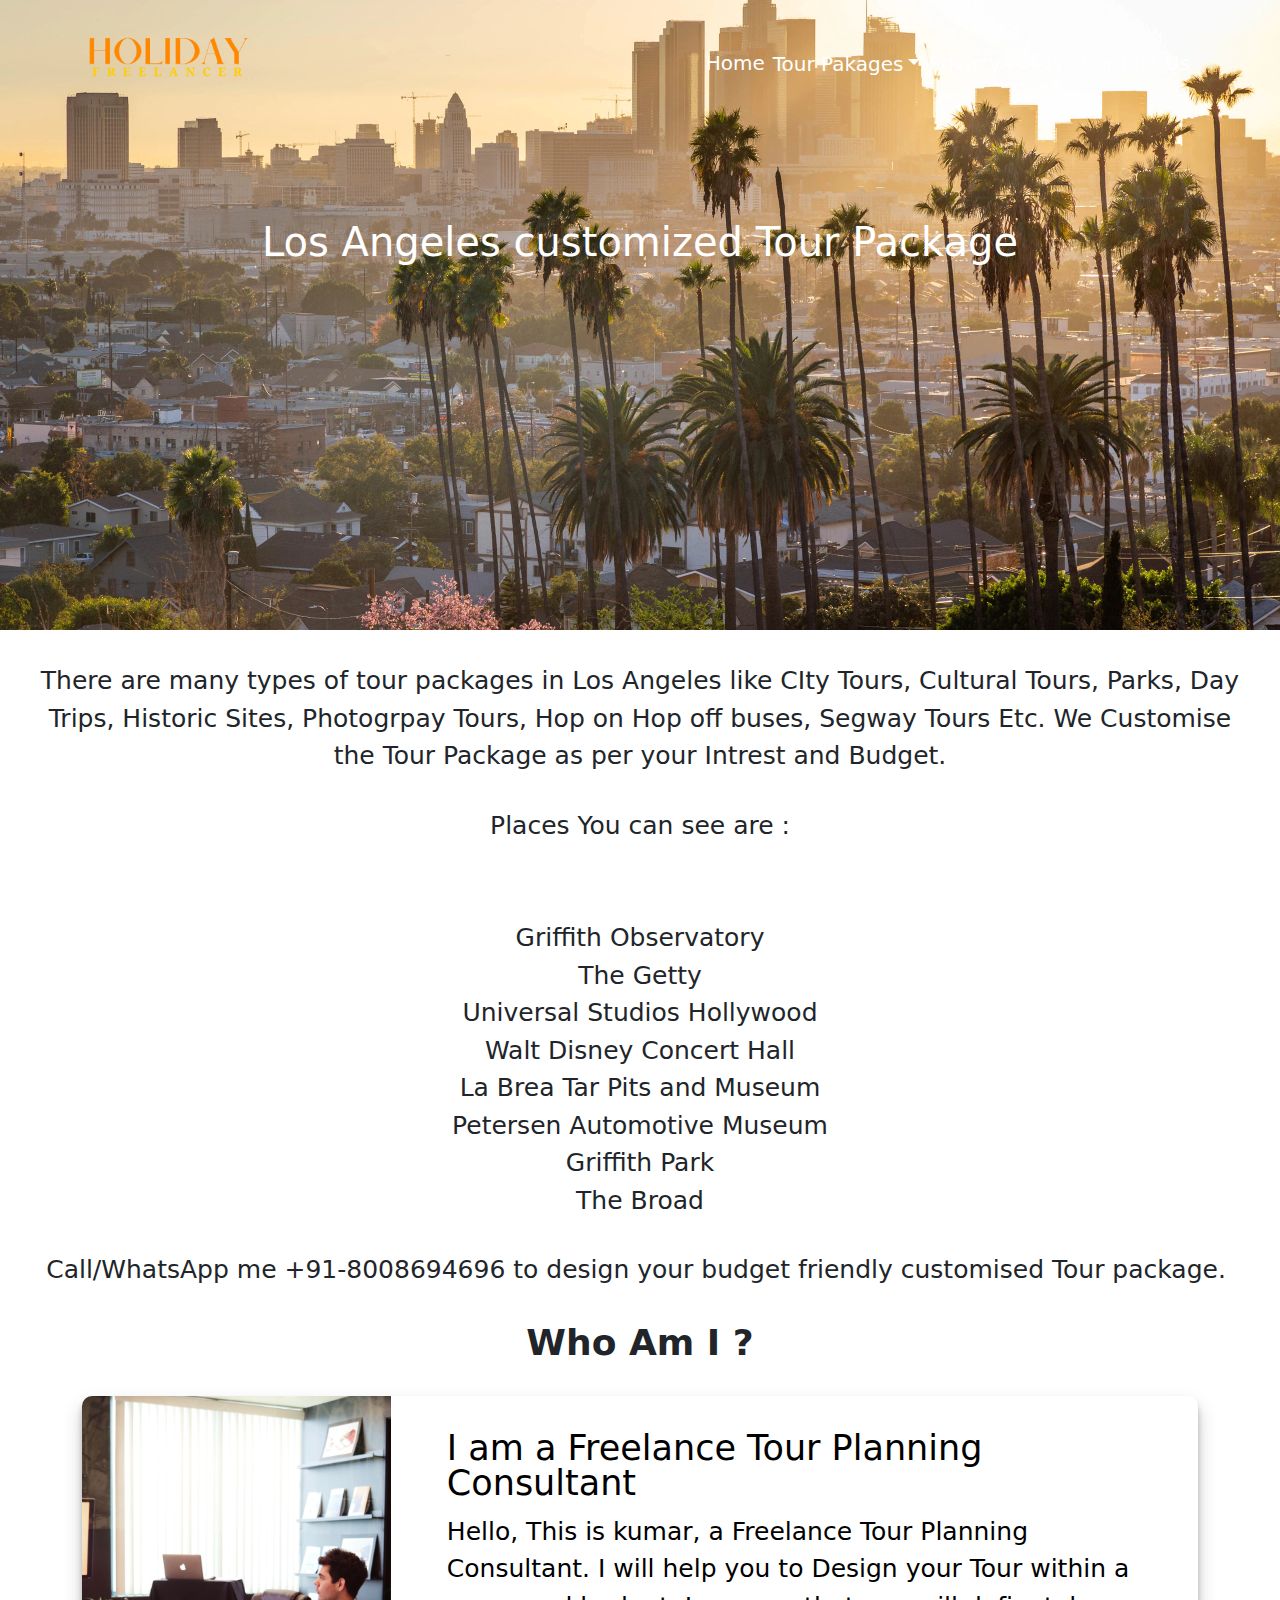
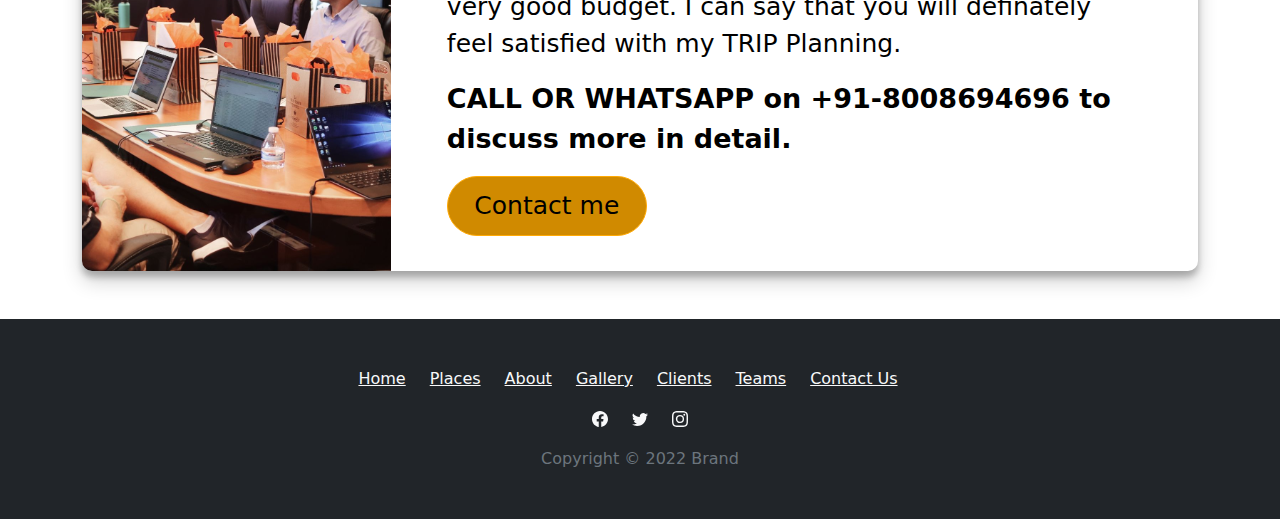
<file: los-angeles-tour.html>
<!DOCTYPE html><html lang="en"><head><meta charset="utf-8"><meta name="viewport" content="width=device-width, initial-scale=1.0, shrink-to-fit=no"><title>Los Angeles customized Tour Package</title><link rel="stylesheet" href="/assets/bootstrap/css/bootstrap.min.css?h=025df1ec88740cad5ff14bb3380da6dd"><link rel="stylesheet" href="/assets/css/styles.min.css?h=3b417db3becbf61e7bee7106240a62f9"></head><body><div class="background-img" style="background: url(&quot;/assets/img/475457-Los-Angeles.webp?h=b84cd68c576cee9888a16588b1bdfbe3&quot;) bottom / cover no-repeat;"><!-- Start: Navbar Right Links --><nav class="navbar navbar-light navbar-expand-md py-3"><div class="container"><a class="navbar-brand d-flex align-items-center" href="#"><img class="LOGO" src="/assets/img/HOLIDAY(3).png?h=acc57fd3031c1f16dc6935c07f3429e5"></a><button data-bs-toggle="collapse" class="navbar-toggler" data-bs-target="#navcol-1" style="color: var(--bs-light);background-color: #ffffff;border: var(--bs-border-width) solid var(--bs-light);"><span class="visually-hidden">Toggle navigation</span><span class="navbar-toggler-icon"></span></button><div class="collapse navbar-collapse box" id="navcol-1"><ul class="navbar-nav ms-auto"><li class="nav-item nav-items"><a class="nav-link active menu" href="/index.html">Home</a></li><li class="nav-item nav-items"><div class="nav-item dropdown" style="margin-top: 9px;font-size: 20px;color: white !important;"><a class="dropdown-toggle active" aria-expanded="false" data-bs-toggle="dropdown" href="#" style="text-decoration: none;margin-top: 1rem;color: white;"><span style="color: var(--bs-navbar-active-color);">Tour Pakages</span></a><div class="dropdown-menu" style="background: rgba(0,0,0,0.19);"><a class="dropdown-item countries" href="/newyork-tour.html">New York</a><a class="dropdown-item countries" href="/chicago-tour.html">Chicago</a><a class="dropdown-item countries" href="/san-francisco-tour.html">San Francisco</a><a class="dropdown-item countries" href="/washington-dc-tour.html">Washington DC</a><a class="dropdown-item countries" href="/los-angeles-tour.html">Los Angeles</a><a class="dropdown-item countries" href="/seattle-tour.html">Seattle</a></div></div></li><li class="nav-item nav-items"><a class="nav-link active menu" href="/privacy-policy.html">Privacy Policy</a></li><li class="nav-item nav-items"><a class="nav-link active menu" href="/contact-us.html">Contact Us</a></li></ul></div></div></nav><!-- End: Navbar Right Links --><h1 class="ny-heading">Los Angeles customized Tour Package</h1></div><p class="ny-details">There are many types of tour packages in Los Angeles like CIty Tours, Cultural Tours, Parks, Day Trips, Historic Sites, Photogrpay Tours, Hop on Hop off buses, Segway Tours Etc. We Customise the Tour Package as per your Intrest and Budget.</p><p class="ny-details">Places You can see are :<br><br><br>Griffith Observatory<br>The Getty<br>Universal Studios Hollywood<br>Walt Disney Concert Hall<br>La Brea Tar Pits and Museum<br>Petersen Automotive Museum<br>Griffith Park<br>The Broad<br></p><p class="ny-details">Call/WhatsApp me +91-8008694696 to design your budget friendly customised Tour package.&nbsp;</p><div><h1 class="second-heading">Who Am I ?</h1><!-- Start: dh-card-image-left-dark --><section><div class="container"><div class="photo-card"><div class="photo-background" style="background-image: url(&quot;/assets/img/campaign-creators-gMsnXqILjp4-unsplash.jpg?h=ed16830a81c37d7e06d9cbf7000b647f&quot;);"></div><div class="photo-details"><h1>I am a Freelance Tour Planning Consultant</h1><p class="who-am-i-para">Hello, This is kumar, a Freelance Tour Planning Consultant. I will help you to Design your Tour within a very good budget. I can say that you will definately feel satisfied with my TRIP Planning.</p><p class="who-am-i-para-2">CALL OR WHATSAPP on +91-8008694696 to discuss more in detail.</p><div class="contactme-btn"><p class="learnmore">Contact me</p></div></div></div></div></section><!-- End: dh-card-image-left-dark --></div><!-- Start: Footer Dark --><footer class="text-center bg-dark"><div class="container text-white py-4 py-lg-5"><ul class="list-inline"><li class="list-inline-item me-4"><a class="link-light" href="#">Home</a></li><li class="list-inline-item me-4"><a class="link-light" href="#">Places</a></li><li class="list-inline-item me-4"><a class="link-light" href="#">About</a></li><li class="list-inline-item me-4"><a class="link-light" href="#">Gallery</a></li><li class="list-inline-item me-4"><a class="link-light" href="#">Clients</a></li><li class="list-inline-item me-4"><a class="link-light" href="#">Teams</a></li><li class="list-inline-item me-4"><a class="link-light" href="#">Contact Us</a></li></ul><ul class="list-inline"><li class="list-inline-item me-4"><svg xmlns="http://www.w3.org/2000/svg" width="1em" height="1em" fill="currentColor" viewBox="0 0 16 16" class="bi bi-facebook text-light">
  <path d="M16 8.049c0-4.446-3.582-8.05-8-8.05C3.58 0-.002 3.603-.002 8.05c0 4.017 2.926 7.347 6.75 7.951v-5.625h-2.03V8.05H6.75V6.275c0-2.017 1.195-3.131 3.022-3.131.876 0 1.791.157 1.791.157v1.98h-1.009c-.993 0-1.303.621-1.303 1.258v1.51h2.218l-.354 2.326H9.25V16c3.824-.604 6.75-3.934 6.75-7.951z"></path>
</svg></li><li class="list-inline-item me-4"><svg xmlns="http://www.w3.org/2000/svg" width="1em" height="1em" fill="currentColor" viewBox="0 0 16 16" class="bi bi-twitter text-light">
  <path d="M5.026 15c6.038 0 9.341-5.003 9.341-9.334 0-.14 0-.282-.006-.422A6.685 6.685 0 0 0 16 3.542a6.658 6.658 0 0 1-1.889.518 3.301 3.301 0 0 0 1.447-1.817 6.533 6.533 0 0 1-2.087.793A3.286 3.286 0 0 0 7.875 6.03a9.325 9.325 0 0 1-6.767-3.429 3.289 3.289 0 0 0 1.018 4.382A3.323 3.323 0 0 1 .64 6.575v.045a3.288 3.288 0 0 0 2.632 3.218 3.203 3.203 0 0 1-.865.115 3.23 3.23 0 0 1-.614-.057 3.283 3.283 0 0 0 3.067 2.277A6.588 6.588 0 0 1 .78 13.58a6.32 6.32 0 0 1-.78-.045A9.344 9.344 0 0 0 5.026 15z"></path>
</svg></li><li class="list-inline-item"><svg xmlns="http://www.w3.org/2000/svg" width="1em" height="1em" fill="currentColor" viewBox="0 0 16 16" class="bi bi-instagram text-light">
  <path d="M8 0C5.829 0 5.556.01 4.703.048 3.85.088 3.269.222 2.76.42a3.917 3.917 0 0 0-1.417.923A3.927 3.927 0 0 0 .42 2.76C.222 3.268.087 3.85.048 4.7.01 5.555 0 5.827 0 8.001c0 2.172.01 2.444.048 3.297.04.852.174 1.433.372 1.942.205.526.478.972.923 1.417.444.445.89.719 1.416.923.51.198 1.09.333 1.942.372C5.555 15.99 5.827 16 8 16s2.444-.01 3.298-.048c.851-.04 1.434-.174 1.943-.372a3.916 3.916 0 0 0 1.416-.923c.445-.445.718-.891.923-1.417.197-.509.332-1.09.372-1.942C15.99 10.445 16 10.173 16 8s-.01-2.445-.048-3.299c-.04-.851-.175-1.433-.372-1.941a3.926 3.926 0 0 0-.923-1.417A3.911 3.911 0 0 0 13.24.42c-.51-.198-1.092-.333-1.943-.372C10.443.01 10.172 0 7.998 0h.003zm-.717 1.442h.718c2.136 0 2.389.007 3.232.046.78.035 1.204.166 1.486.275.373.145.64.319.92.599.28.28.453.546.598.92.11.281.24.705.275 1.485.039.843.047 1.096.047 3.231s-.008 2.389-.047 3.232c-.035.78-.166 1.203-.275 1.485a2.47 2.47 0 0 1-.599.919c-.28.28-.546.453-.92.598-.28.11-.704.24-1.485.276-.843.038-1.096.047-3.232.047s-2.39-.009-3.233-.047c-.78-.036-1.203-.166-1.485-.276a2.478 2.478 0 0 1-.92-.598 2.48 2.48 0 0 1-.6-.92c-.109-.281-.24-.705-.275-1.485-.038-.843-.046-1.096-.046-3.233 0-2.136.008-2.388.046-3.231.036-.78.166-1.204.276-1.486.145-.373.319-.64.599-.92.28-.28.546-.453.92-.598.282-.11.705-.24 1.485-.276.738-.034 1.024-.044 2.515-.045v.002zm4.988 1.328a.96.96 0 1 0 0 1.92.96.96 0 0 0 0-1.92zm-4.27 1.122a4.109 4.109 0 1 0 0 8.217 4.109 4.109 0 0 0 0-8.217zm0 1.441a2.667 2.667 0 1 1 0 5.334 2.667 2.667 0 0 1 0-5.334z"></path>
</svg></li></ul><p class="text-muted mb-0">Copyright © 2022 Brand</p></div></footer><!-- End: Footer Dark --><script src="https://cdn.jsdelivr.net/npm/bootstrap@5.2.2/dist/js/bootstrap.bundle.min.js"></script><script src="/assets/js/script.min.js?h=35a745003519d0480832903c736bc4ec"></script></body></html>
</file>
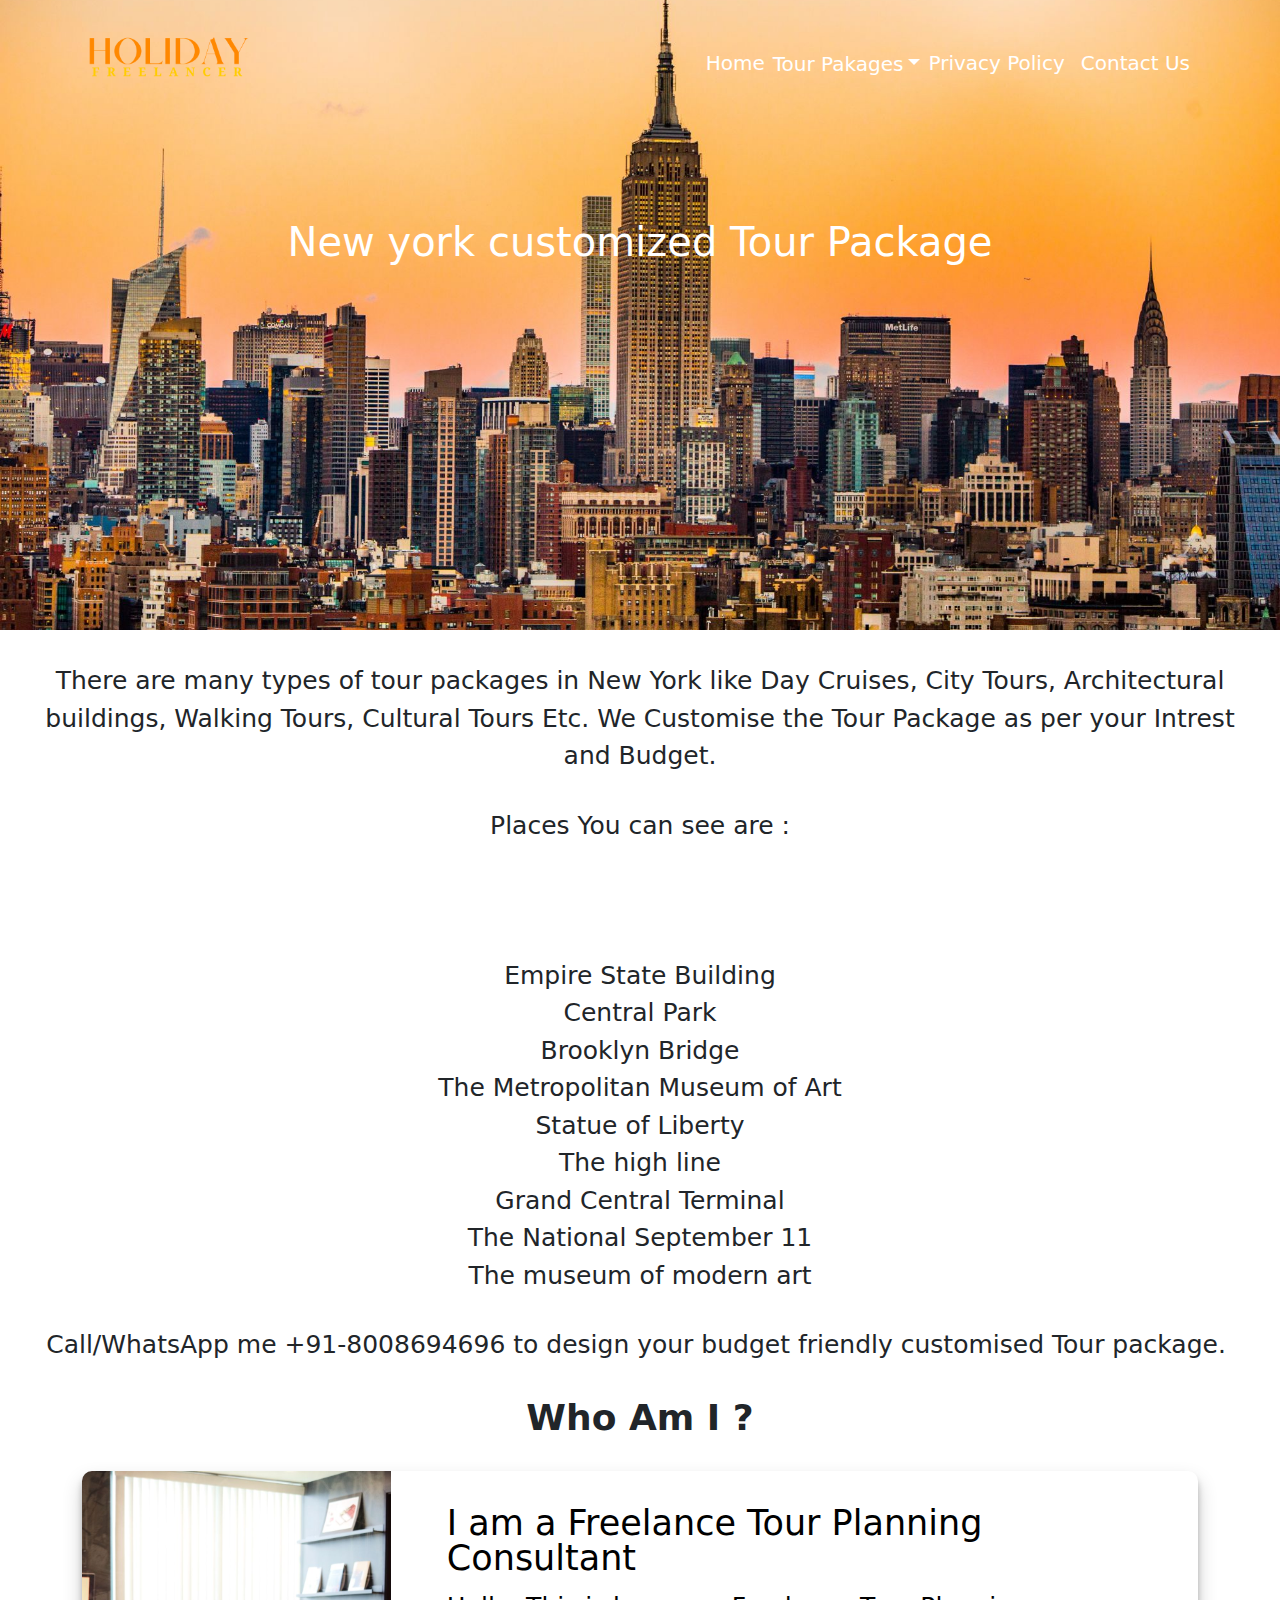
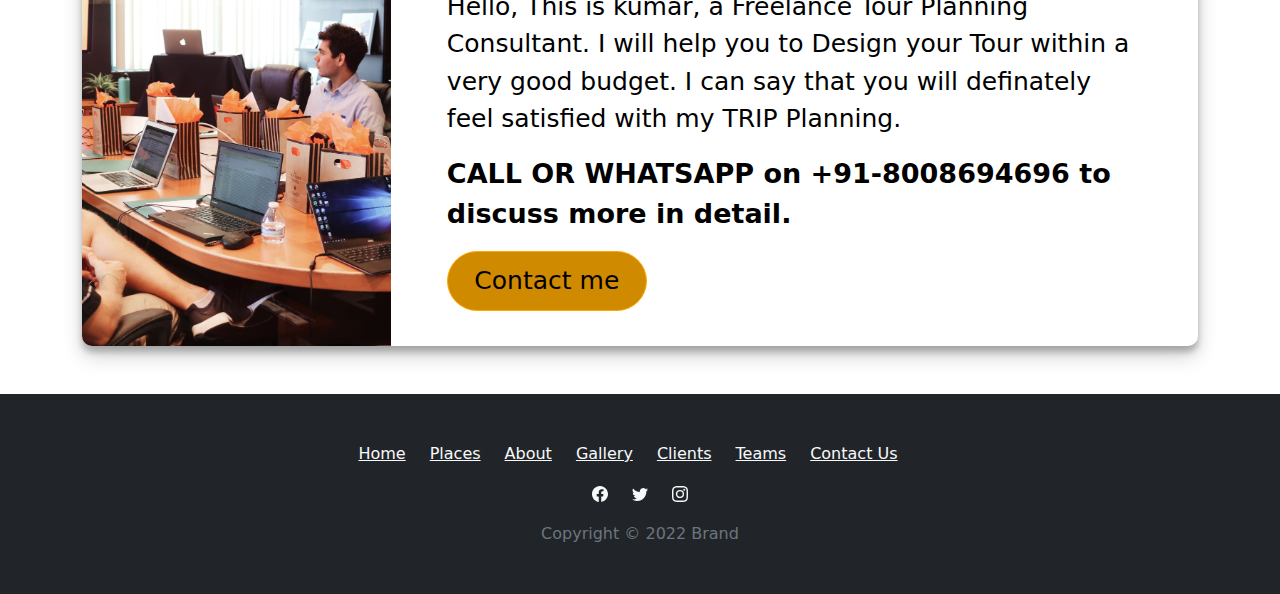
<file: newyork-tour.html>
<!DOCTYPE html><html lang="en"><head><meta charset="utf-8"><meta name="viewport" content="width=device-width, initial-scale=1.0, shrink-to-fit=no"><title>New york customized Tour Package</title><link rel="stylesheet" href="/assets/bootstrap/css/bootstrap.min.css?h=025df1ec88740cad5ff14bb3380da6dd"><link rel="stylesheet" href="/assets/css/styles.min.css?h=3b417db3becbf61e7bee7106240a62f9"></head><body><div class="background-img" style="background: url(&quot;/assets/img/michael-discenza-5omwAMDxmkU-unsplash.jpg?h=ed2658fe68f3c239b9d107dc615adfaa&quot;) center / cover no-repeat;"><!-- Start: Navbar Right Links --><nav class="navbar navbar-light navbar-expand-md py-3"><div class="container"><a class="navbar-brand d-flex align-items-center" href="#"><img class="LOGO" src="/assets/img/HOLIDAY(3).png?h=acc57fd3031c1f16dc6935c07f3429e5"></a><button data-bs-toggle="collapse" class="navbar-toggler" data-bs-target="#navcol-1" style="color: var(--bs-light);background-color: #ffffff;border: var(--bs-border-width) solid var(--bs-light);"><span class="visually-hidden">Toggle navigation</span><span class="navbar-toggler-icon"></span></button><div class="collapse navbar-collapse nav-box" id="navcol-1"><ul class="navbar-nav ms-auto"><li class="nav-item nav-items"><a class="nav-link active menu" href="/index.html">Home</a></li><li class="nav-item nav-items"><div class="nav-item dropdown" style="margin-top: 9px;font-size: 20px;color: white !important;"><a class="dropdown-toggle active" aria-expanded="false" data-bs-toggle="dropdown" href="#" style="text-decoration: none;margin-top: 1rem;color: white;"><span style="color: var(--bs-navbar-active-color);">Tour Pakages</span></a><div class="dropdown-menu" style="background: rgba(0,0,0,0.19);"><a class="dropdown-item countries" href="/newyork-tour.html">New York</a><a class="dropdown-item countries" href="/chicago-tour.html">Chicago</a><a class="dropdown-item countries" href="/san-francisco-tour.html">San Francisco</a><a class="dropdown-item countries" href="/washington-dc-tour.html">Washington DC</a><a class="dropdown-item countries" href="/los-angeles-tour.html">Los Angeles</a><a class="dropdown-item countries" href="/seattle-tour.html">Seattle</a></div></div></li><li class="nav-item nav-items"><a class="nav-link active menu" href="/privacy-policy.html">Privacy Policy</a></li><li class="nav-item nav-items"><a class="nav-link active menu" href="/contact-us.html">Contact Us</a></li></ul></div></div></nav><!-- End: Navbar Right Links --><h1 class="ny-heading">New york customized Tour Package</h1></div><p class="ny-details">There are many types of tour packages in New York like Day Cruises, City Tours, Architectural buildings, Walking Tours, Cultural Tours Etc. We Customise the Tour Package as per your Intrest and Budget.</p><p class="ny-details">Places You can see are :<br><br><br><br>Empire State Building<br>Central Park<br>Brooklyn Bridge<br>The Metropolitan Museum of Art<br>Statue of Liberty<br>The high line<br>Grand Central Terminal<br>The National September 11<br>The museum of modern art</p><p class="ny-details">Call/WhatsApp me +91-8008694696 to design your budget friendly customised Tour package.&nbsp;</p><div><h1 class="second-heading">Who Am I ?</h1><!-- Start: dh-card-image-left-dark --><section><div class="container"><div class="photo-card"><div class="photo-background" style="background-image: url(&quot;/assets/img/campaign-creators-gMsnXqILjp4-unsplash.jpg?h=ed16830a81c37d7e06d9cbf7000b647f&quot;);"></div><div class="photo-details"><h1>I am a Freelance Tour Planning Consultant</h1><p class="who-am-i-para">Hello, This is kumar, a Freelance Tour Planning Consultant. I will help you to Design your Tour within a very good budget. I can say that you will definately feel satisfied with my TRIP Planning.</p><p class="who-am-i-para-2">CALL OR WHATSAPP on +91-8008694696 to discuss more in detail.</p><div class="contactme-btn"><p class="learnmore">Contact me</p></div></div></div></div></section><!-- End: dh-card-image-left-dark --></div><!-- Start: Footer Dark --><footer class="text-center bg-dark"><div class="container text-white py-4 py-lg-5"><ul class="list-inline"><li class="list-inline-item me-4"><a class="link-light" href="#">Home</a></li><li class="list-inline-item me-4"><a class="link-light" href="#">Places</a></li><li class="list-inline-item me-4"><a class="link-light" href="#">About</a></li><li class="list-inline-item me-4"><a class="link-light" href="#">Gallery</a></li><li class="list-inline-item me-4"><a class="link-light" href="#">Clients</a></li><li class="list-inline-item me-4"><a class="link-light" href="#">Teams</a></li><li class="list-inline-item me-4"><a class="link-light" href="#">Contact Us</a></li></ul><ul class="list-inline"><li class="list-inline-item me-4"><svg xmlns="http://www.w3.org/2000/svg" width="1em" height="1em" fill="currentColor" viewBox="0 0 16 16" class="bi bi-facebook text-light">
  <path d="M16 8.049c0-4.446-3.582-8.05-8-8.05C3.58 0-.002 3.603-.002 8.05c0 4.017 2.926 7.347 6.75 7.951v-5.625h-2.03V8.05H6.75V6.275c0-2.017 1.195-3.131 3.022-3.131.876 0 1.791.157 1.791.157v1.98h-1.009c-.993 0-1.303.621-1.303 1.258v1.51h2.218l-.354 2.326H9.25V16c3.824-.604 6.75-3.934 6.75-7.951z"></path>
</svg></li><li class="list-inline-item me-4"><svg xmlns="http://www.w3.org/2000/svg" width="1em" height="1em" fill="currentColor" viewBox="0 0 16 16" class="bi bi-twitter text-light">
  <path d="M5.026 15c6.038 0 9.341-5.003 9.341-9.334 0-.14 0-.282-.006-.422A6.685 6.685 0 0 0 16 3.542a6.658 6.658 0 0 1-1.889.518 3.301 3.301 0 0 0 1.447-1.817 6.533 6.533 0 0 1-2.087.793A3.286 3.286 0 0 0 7.875 6.03a9.325 9.325 0 0 1-6.767-3.429 3.289 3.289 0 0 0 1.018 4.382A3.323 3.323 0 0 1 .64 6.575v.045a3.288 3.288 0 0 0 2.632 3.218 3.203 3.203 0 0 1-.865.115 3.23 3.23 0 0 1-.614-.057 3.283 3.283 0 0 0 3.067 2.277A6.588 6.588 0 0 1 .78 13.58a6.32 6.32 0 0 1-.78-.045A9.344 9.344 0 0 0 5.026 15z"></path>
</svg></li><li class="list-inline-item"><svg xmlns="http://www.w3.org/2000/svg" width="1em" height="1em" fill="currentColor" viewBox="0 0 16 16" class="bi bi-instagram text-light">
  <path d="M8 0C5.829 0 5.556.01 4.703.048 3.85.088 3.269.222 2.76.42a3.917 3.917 0 0 0-1.417.923A3.927 3.927 0 0 0 .42 2.76C.222 3.268.087 3.85.048 4.7.01 5.555 0 5.827 0 8.001c0 2.172.01 2.444.048 3.297.04.852.174 1.433.372 1.942.205.526.478.972.923 1.417.444.445.89.719 1.416.923.51.198 1.09.333 1.942.372C5.555 15.99 5.827 16 8 16s2.444-.01 3.298-.048c.851-.04 1.434-.174 1.943-.372a3.916 3.916 0 0 0 1.416-.923c.445-.445.718-.891.923-1.417.197-.509.332-1.09.372-1.942C15.99 10.445 16 10.173 16 8s-.01-2.445-.048-3.299c-.04-.851-.175-1.433-.372-1.941a3.926 3.926 0 0 0-.923-1.417A3.911 3.911 0 0 0 13.24.42c-.51-.198-1.092-.333-1.943-.372C10.443.01 10.172 0 7.998 0h.003zm-.717 1.442h.718c2.136 0 2.389.007 3.232.046.78.035 1.204.166 1.486.275.373.145.64.319.92.599.28.28.453.546.598.92.11.281.24.705.275 1.485.039.843.047 1.096.047 3.231s-.008 2.389-.047 3.232c-.035.78-.166 1.203-.275 1.485a2.47 2.47 0 0 1-.599.919c-.28.28-.546.453-.92.598-.28.11-.704.24-1.485.276-.843.038-1.096.047-3.232.047s-2.39-.009-3.233-.047c-.78-.036-1.203-.166-1.485-.276a2.478 2.478 0 0 1-.92-.598 2.48 2.48 0 0 1-.6-.92c-.109-.281-.24-.705-.275-1.485-.038-.843-.046-1.096-.046-3.233 0-2.136.008-2.388.046-3.231.036-.78.166-1.204.276-1.486.145-.373.319-.64.599-.92.28-.28.546-.453.92-.598.282-.11.705-.24 1.485-.276.738-.034 1.024-.044 2.515-.045v.002zm4.988 1.328a.96.96 0 1 0 0 1.92.96.96 0 0 0 0-1.92zm-4.27 1.122a4.109 4.109 0 1 0 0 8.217 4.109 4.109 0 0 0 0-8.217zm0 1.441a2.667 2.667 0 1 1 0 5.334 2.667 2.667 0 0 1 0-5.334z"></path>
</svg></li></ul><p class="text-muted mb-0">Copyright © 2022 Brand</p></div></footer><!-- End: Footer Dark --><script src="https://cdn.jsdelivr.net/npm/bootstrap@5.2.2/dist/js/bootstrap.bundle.min.js"></script><script src="/assets/js/script.min.js?h=35a745003519d0480832903c736bc4ec"></script></body></html>
</file>
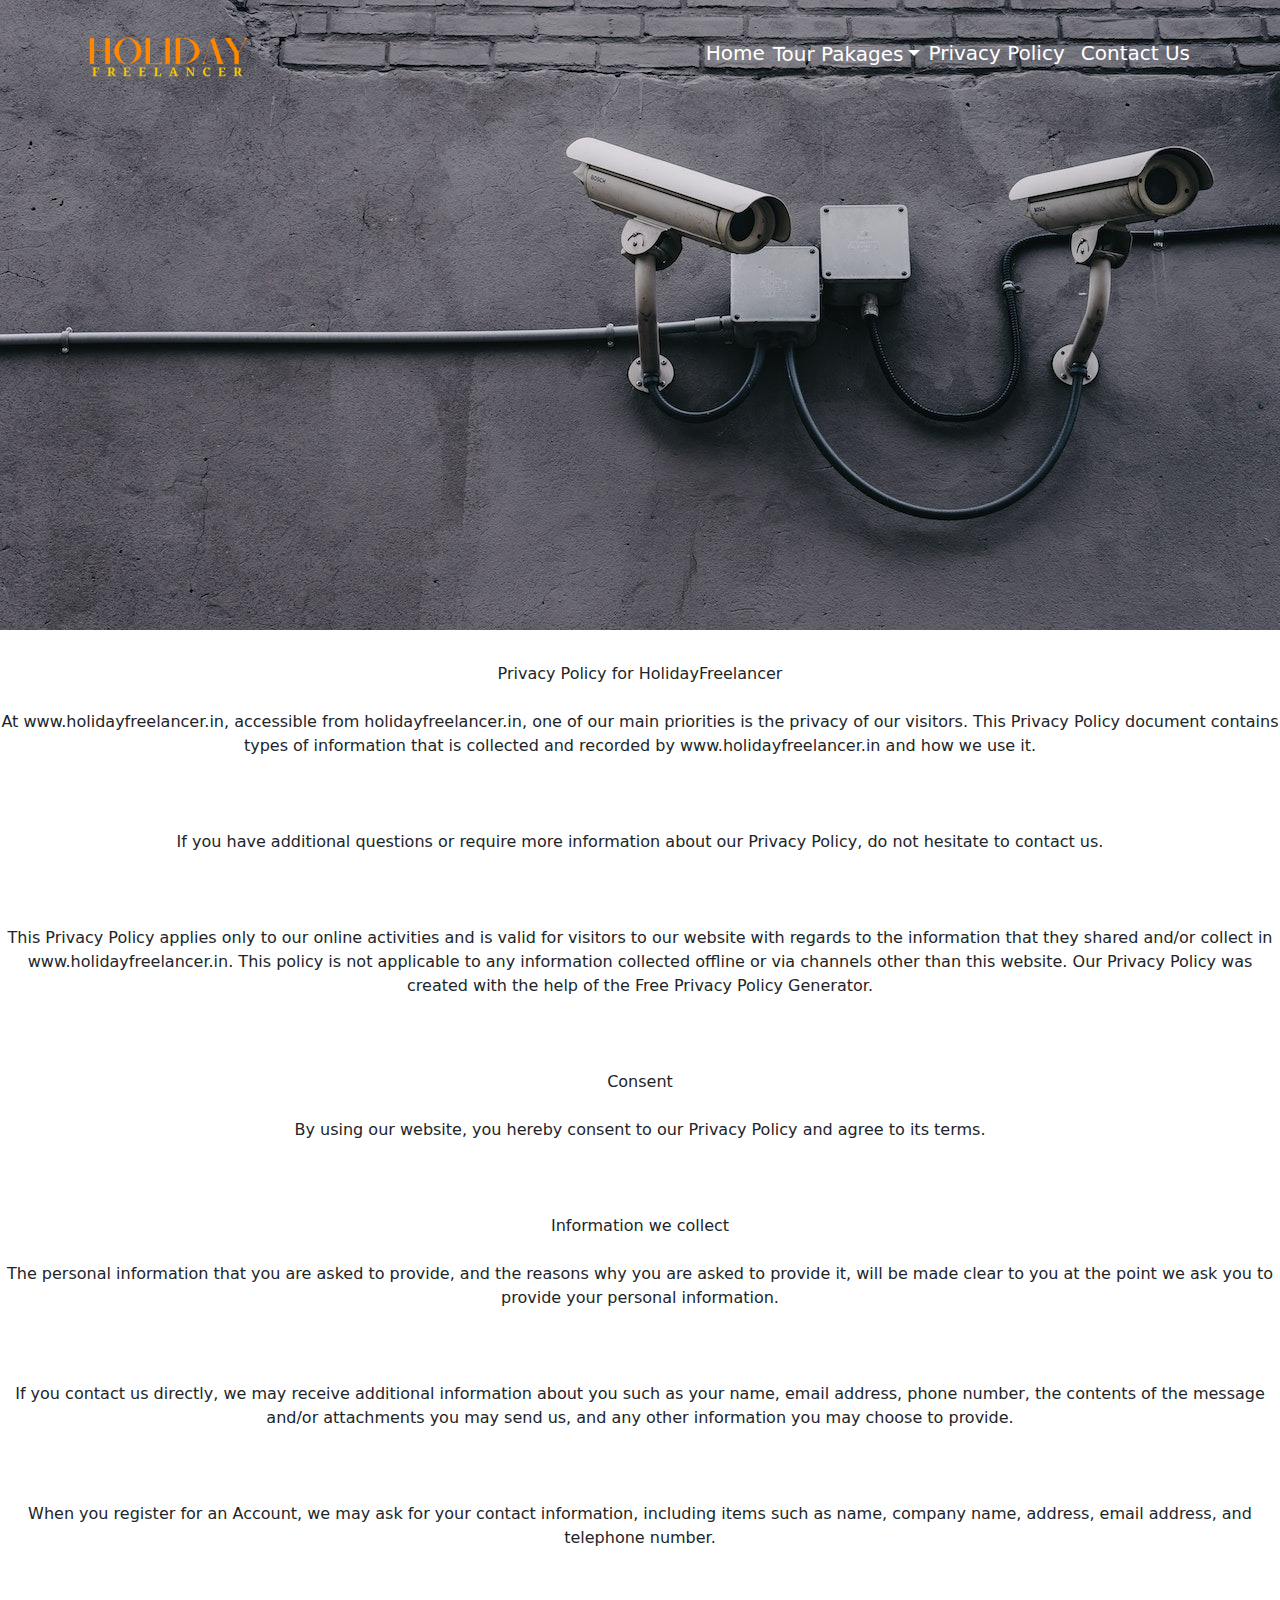
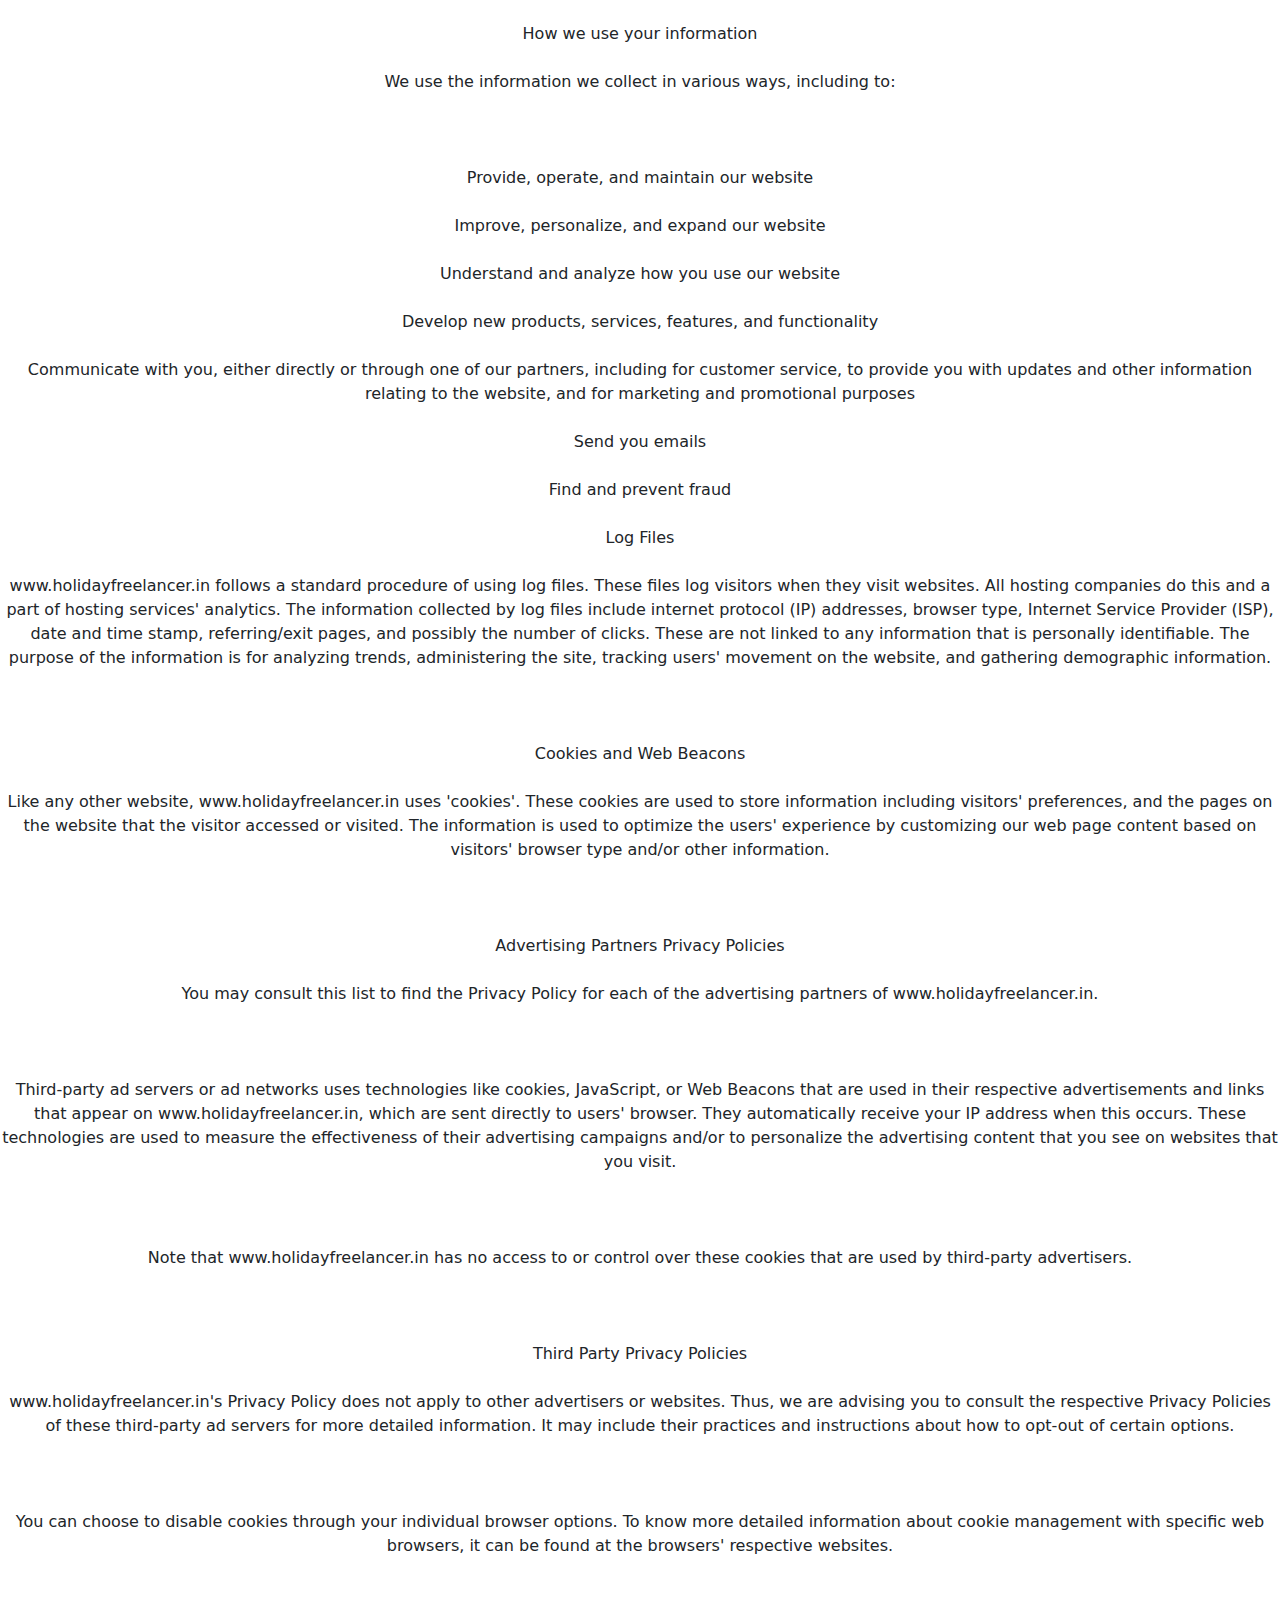
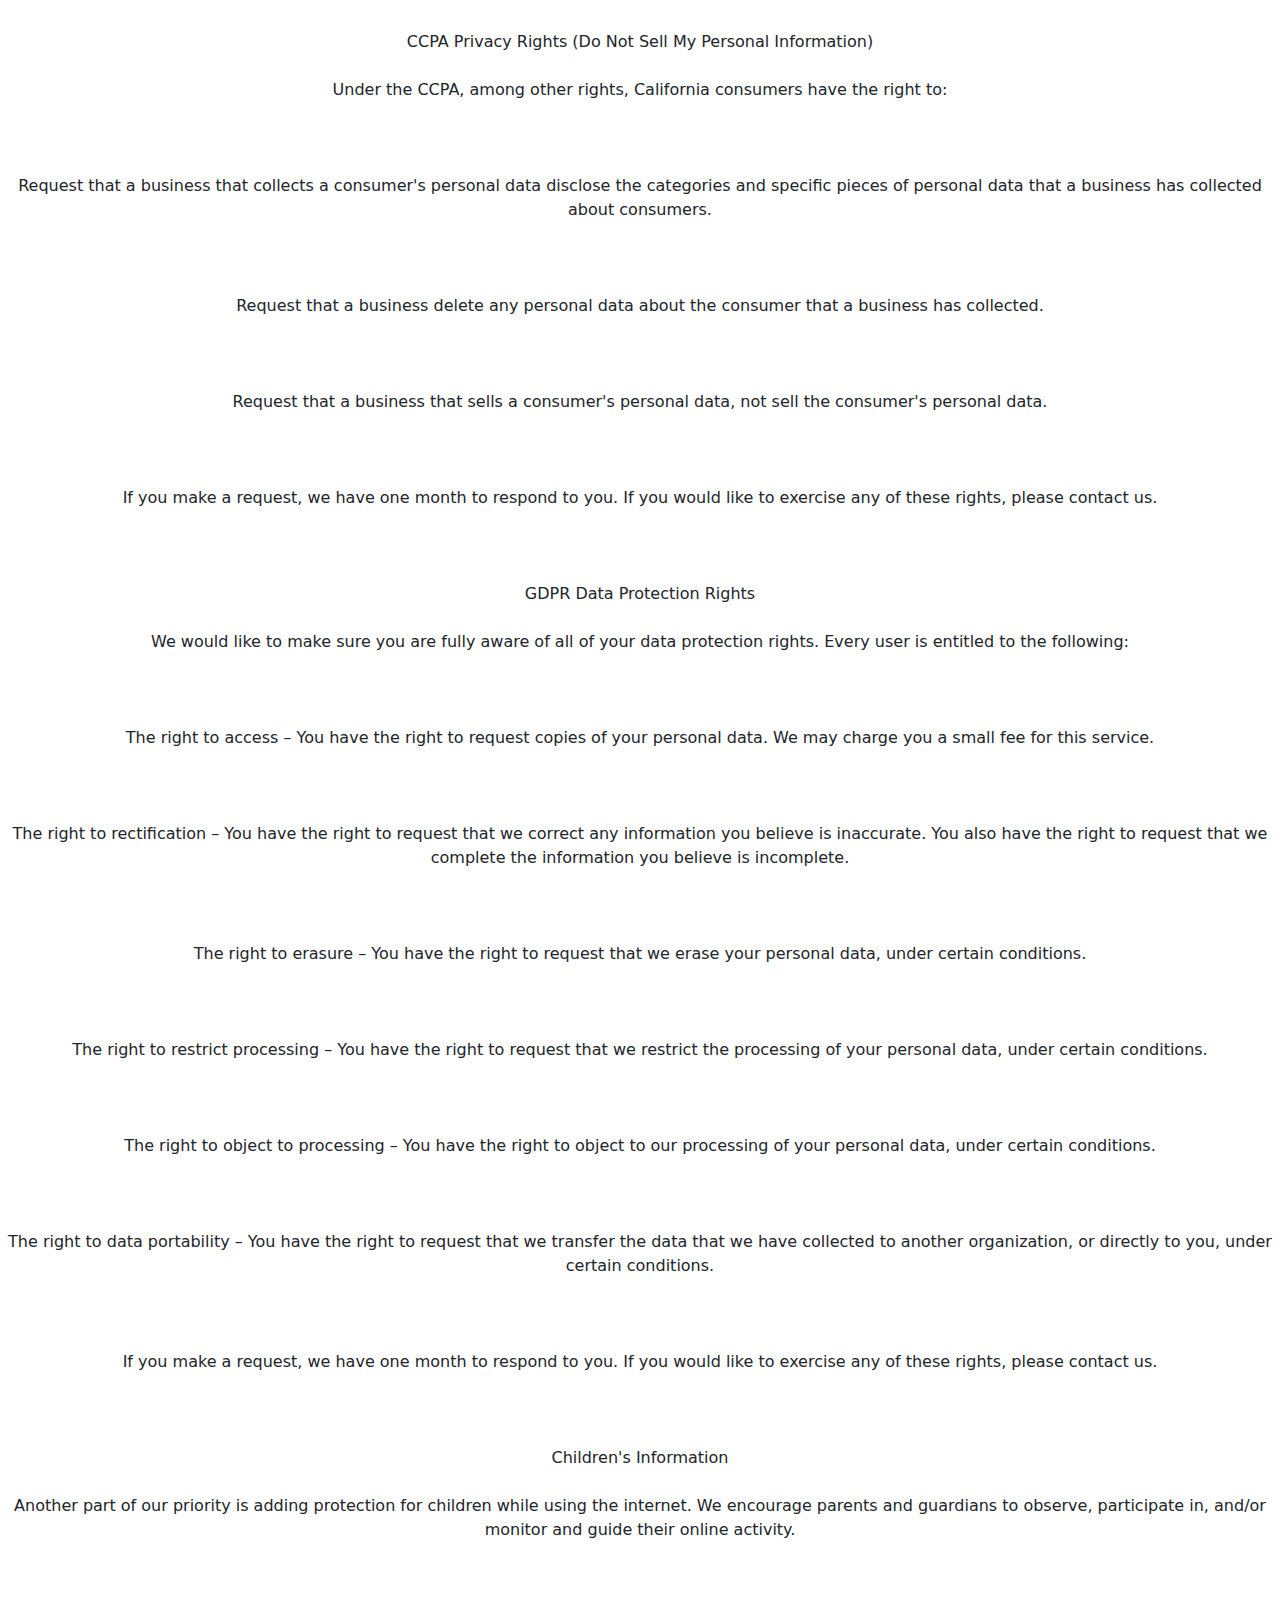
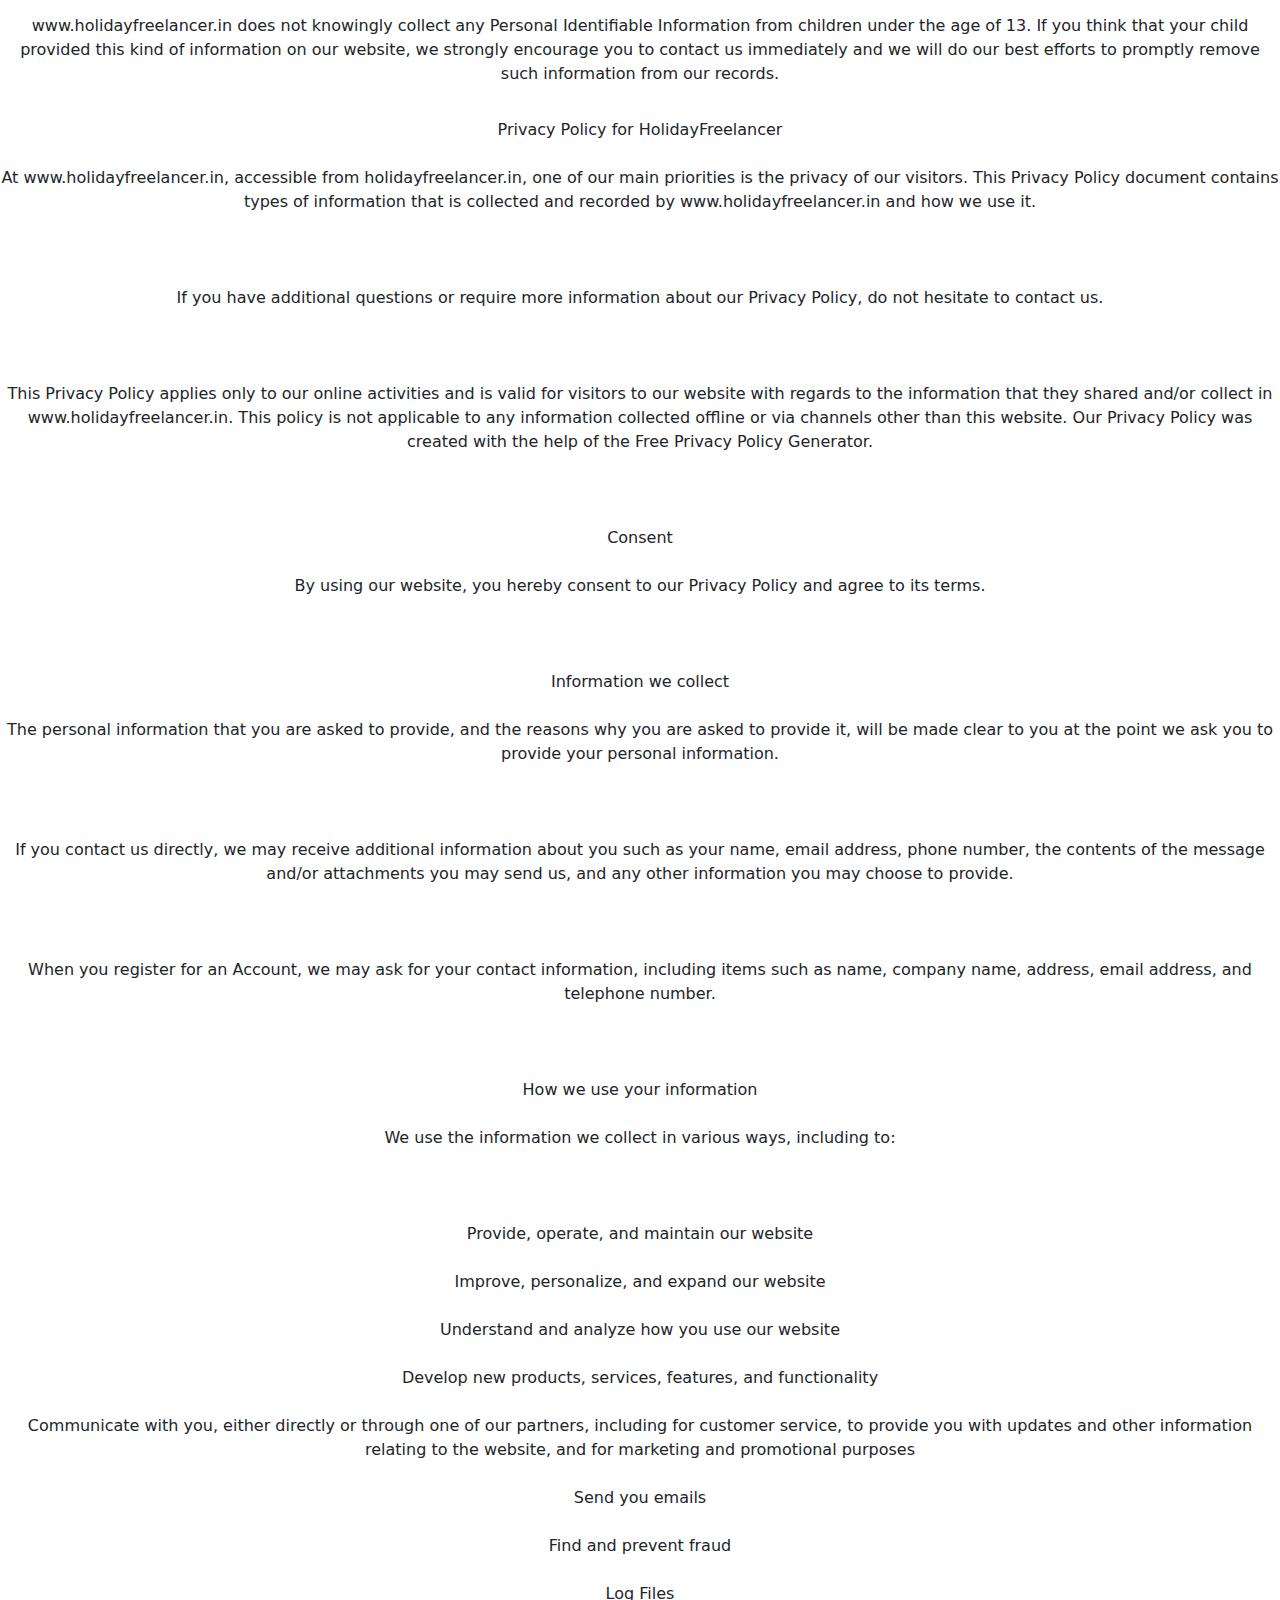
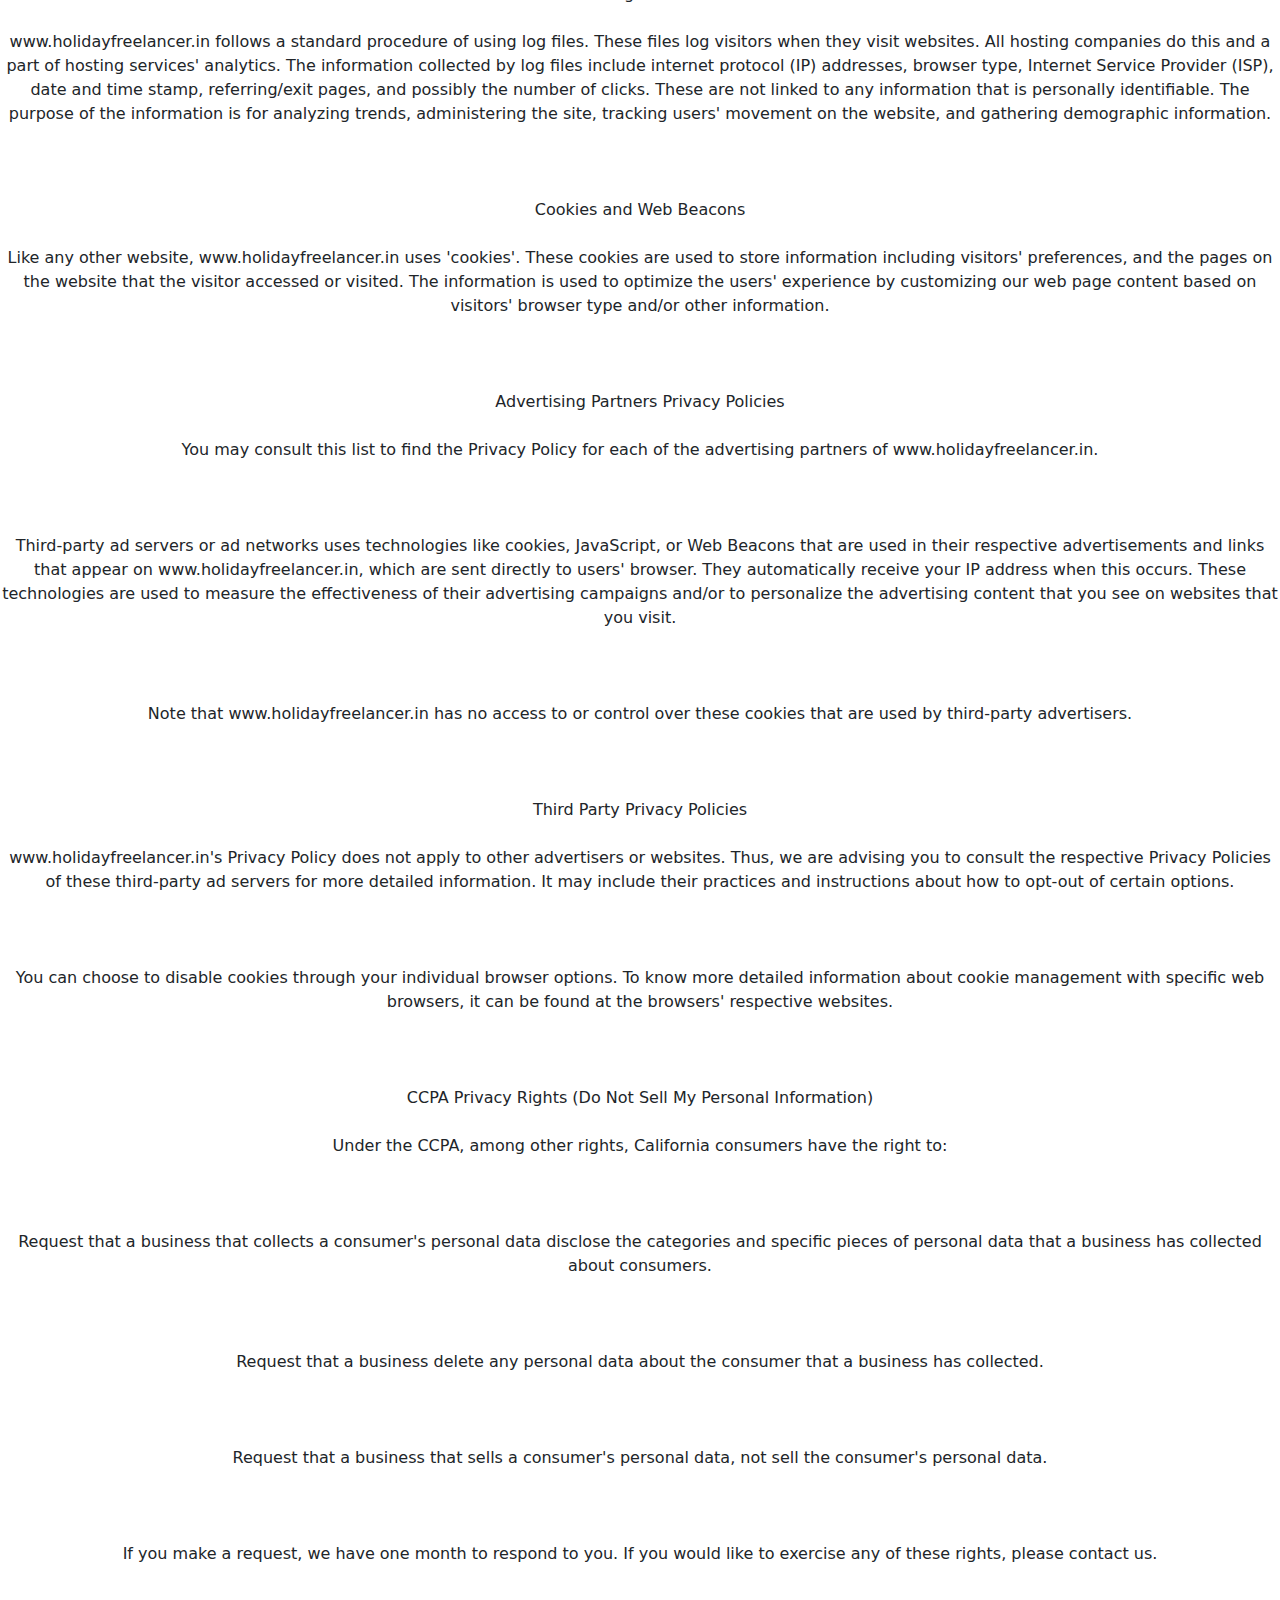
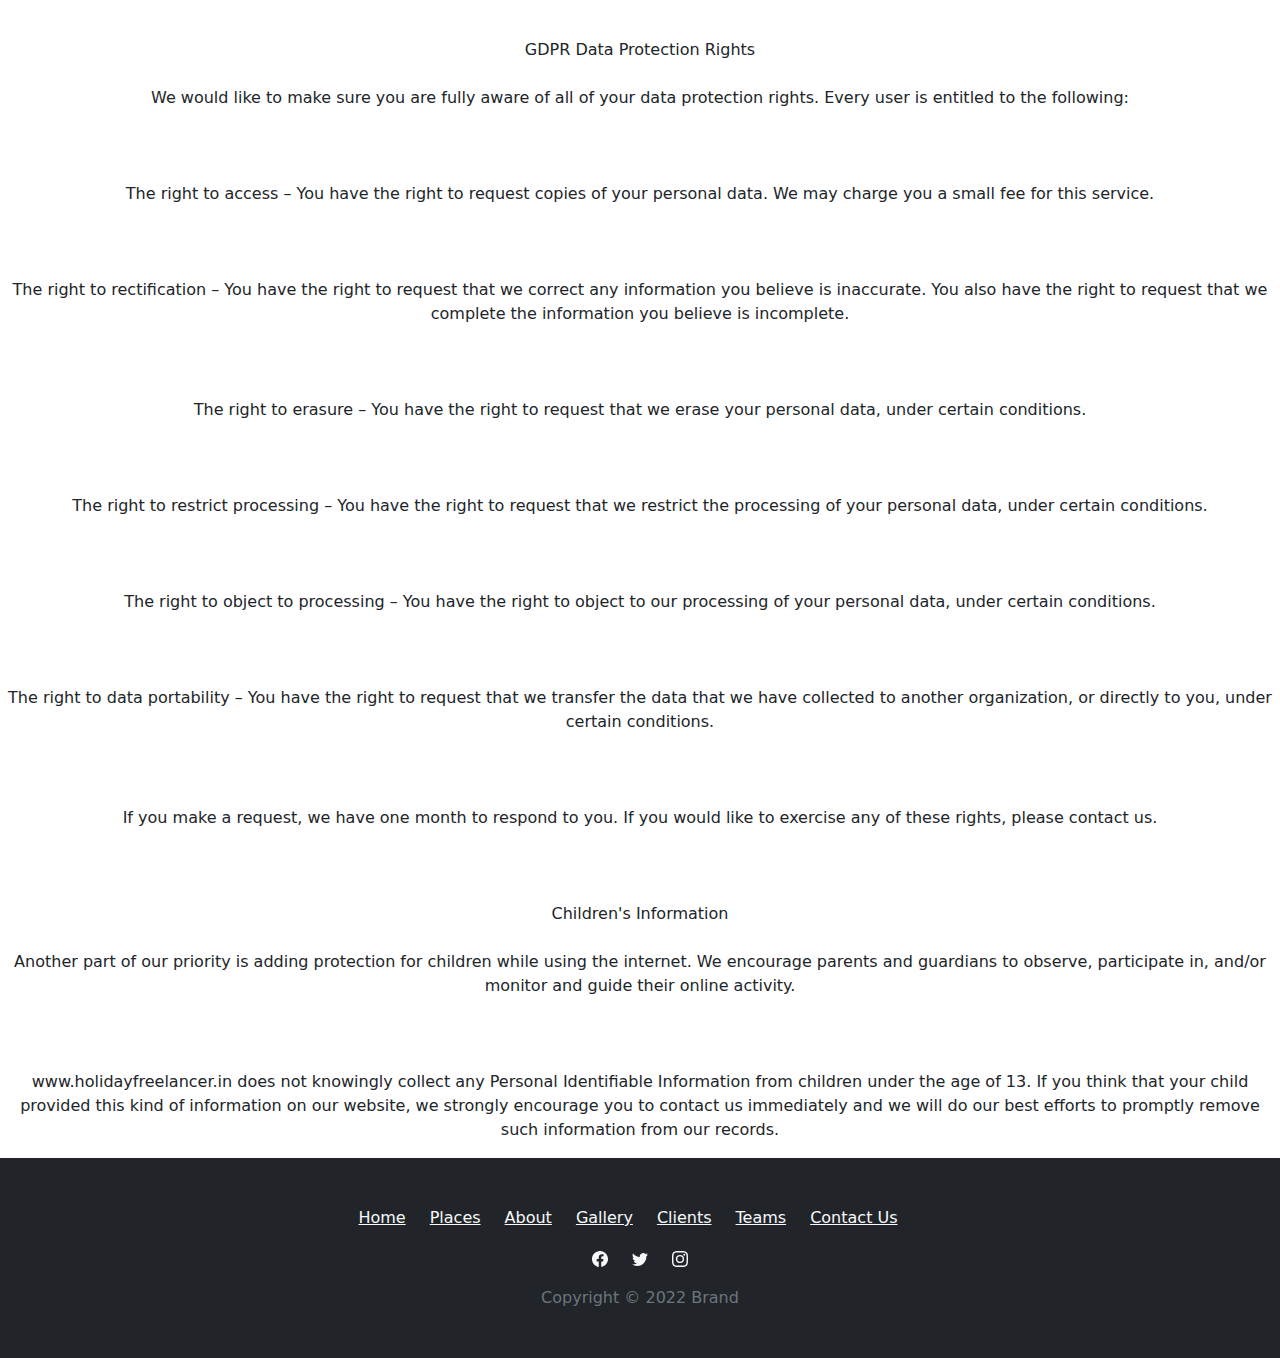
<file: privacy-policy.html>
<!DOCTYPE html><html lang="en"><head><meta charset="utf-8"><meta name="viewport" content="width=device-width, initial-scale=1.0, shrink-to-fit=no"><title>Privacy-policy</title><link rel="stylesheet" href="/assets/bootstrap/css/bootstrap.min.css?h=025df1ec88740cad5ff14bb3380da6dd"><link rel="stylesheet" href="/assets/css/styles.min.css?h=3b417db3becbf61e7bee7106240a62f9"></head><body><div class="background-img" style="background: url(&quot;/assets/img/WhatsApp%20Image%202022-11-05%20at%207.55.24%20PM.jpeg?h=d8b70421914585e8ff22a0ec00f76536&quot;) top / cover no-repeat;"><!-- Start: Navbar Right Links --><nav class="navbar navbar-light navbar-expand-md py-3"><div class="container"><a class="navbar-brand d-flex align-items-center" href="#"><img class="LOGO" src="/assets/img/HOLIDAY(3).png?h=acc57fd3031c1f16dc6935c07f3429e5"></a><button data-bs-toggle="collapse" class="navbar-toggler" data-bs-target="#navcol-2" style="color: var(--bs-light);background-color: #ffffff;border: var(--bs-border-width) solid var(--bs-light);"><span class="visually-hidden">Toggle navigation</span><span class="navbar-toggler-icon"></span></button><div class="collapse navbar-collapse nav-box" id="navcol-2"><ul class="navbar-nav ms-auto"><li class="nav-item nav-items"><a class="nav-link active menu" href="/index.html">Home</a></li><li class="nav-item nav-items"><div class="nav-item dropdown" style="margin-top: 9px;font-size: 20px;color: white !important;"><a class="dropdown-toggle active" aria-expanded="false" data-bs-toggle="dropdown" href="#" style="text-decoration: none;margin-top: 1rem;color: white;"><span style="color: var(--bs-navbar-active-color);">Tour Pakages</span></a><div class="dropdown-menu" style="background: rgba(0,0,0,0.19);"><a class="dropdown-item countries" href="/newyork-tour.html">New York</a><a class="dropdown-item countries" href="/chicago-tour.html">Chicago</a><a class="dropdown-item countries" href="/san-francisco-tour.html">San Francisco</a><a class="dropdown-item countries" href="/washington-dc-tour.html">Washington DC</a><a class="dropdown-item countries" href="/los-angeles-tour.html">Los Angeles</a><a class="dropdown-item countries" href="/seattle-tour.html">Seattle</a></div></div></li><li class="nav-item nav-items"><a class="nav-link active menu" href="/privacy-policy.html">Privacy Policy</a></li><li class="nav-item nav-items"><a class="nav-link active menu" href="/contact-us.html">Contact Us</a></li></ul></div></div></nav><!-- End: Navbar Right Links --></div><p class="privacy-policy-details">Privacy Policy for HolidayFreelancer<br><br>At www.holidayfreelancer.in, accessible from holidayfreelancer.in, one of our main priorities is the privacy of our visitors. This Privacy Policy document contains types of information that is collected and recorded by www.holidayfreelancer.in and how we use it.<br><br><br><br>If you have additional questions or require more information about our Privacy Policy, do not hesitate to contact us.<br><br><br><br>This Privacy Policy applies only to our online activities and is valid for visitors to our website with regards to the information that they shared and/or collect in www.holidayfreelancer.in. This policy is not applicable to any information collected offline or via channels other than this website. Our Privacy Policy was created with the help of the Free Privacy Policy Generator.<br><br><br><br>Consent<br><br>By using our website, you hereby consent to our Privacy Policy and agree to its terms.<br><br><br><br>Information we collect<br><br>The personal information that you are asked to provide, and the reasons why you are asked to provide it, will be made clear to you at the point we ask you to provide your personal information.<br><br><br><br>If you contact us directly, we may receive additional information about you such as your name, email address, phone number, the contents of the message and/or attachments you may send us, and any other information you may choose to provide.<br><br><br><br>When you register for an Account, we may ask for your contact information, including items such as name, company name, address, email address, and telephone number.<br><br><br><br>How we use your information<br><br>We use the information we collect in various ways, including to:<br><br><br><br>Provide, operate, and maintain our website<br><br>Improve, personalize, and expand our website<br><br>Understand and analyze how you use our website<br><br>Develop new products, services, features, and functionality<br><br>Communicate with you, either directly or through one of our partners, including for customer service, to provide you with updates and other information relating to the website, and for marketing and promotional purposes<br><br>Send you emails<br><br>Find and prevent fraud<br><br>Log Files<br><br>www.holidayfreelancer.in follows a standard procedure of using log files. These files log visitors when they visit websites. All hosting companies do this and a part of hosting services' analytics. The information collected by log files include internet protocol (IP) addresses, browser type, Internet Service Provider (ISP), date and time stamp, referring/exit pages, and possibly the number of clicks. These are not linked to any information that is personally identifiable. The purpose of the information is for analyzing trends, administering the site, tracking users' movement on the website, and gathering demographic information.<br><br><br><br>Cookies and Web Beacons<br><br>Like any other website, www.holidayfreelancer.in uses 'cookies'. These cookies are used to store information including visitors' preferences, and the pages on the website that the visitor accessed or visited. The information is used to optimize the users' experience by customizing our web page content based on visitors' browser type and/or other information.<br><br><br><br>Advertising Partners Privacy Policies<br><br>You may consult this list to find the Privacy Policy for each of the advertising partners of www.holidayfreelancer.in.<br><br><br><br>Third-party ad servers or ad networks uses technologies like cookies, JavaScript, or Web Beacons that are used in their respective advertisements and links that appear on www.holidayfreelancer.in, which are sent directly to users' browser. They automatically receive your IP address when this occurs. These technologies are used to measure the effectiveness of their advertising campaigns and/or to personalize the advertising content that you see on websites that you visit.<br><br><br><br>Note that www.holidayfreelancer.in has no access to or control over these cookies that are used by third-party advertisers.<br><br><br><br>Third Party Privacy Policies<br><br>www.holidayfreelancer.in's Privacy Policy does not apply to other advertisers or websites. Thus, we are advising you to consult the respective Privacy Policies of these third-party ad servers for more detailed information. It may include their practices and instructions about how to opt-out of certain options.<br><br><br><br>You can choose to disable cookies through your individual browser options. To know more detailed information about cookie management with specific web browsers, it can be found at the browsers' respective websites.<br><br><br><br>CCPA Privacy Rights (Do Not Sell My Personal Information)<br><br>Under the CCPA, among other rights, California consumers have the right to:<br><br><br><br>Request that a business that collects a consumer's personal data disclose the categories and specific pieces of personal data that a business has collected about consumers.<br><br><br><br>Request that a business delete any personal data about the consumer that a business has collected.<br><br><br><br>Request that a business that sells a consumer's personal data, not sell the consumer's personal data.<br><br><br><br>If you make a request, we have one month to respond to you. If you would like to exercise any of these rights, please contact us.<br><br><br><br>GDPR Data Protection Rights<br><br>We would like to make sure you are fully aware of all of your data protection rights. Every user is entitled to the following:<br><br><br><br>The right to access – You have the right to request copies of your personal data. We may charge you a small fee for this service.<br><br><br><br>The right to rectification – You have the right to request that we correct any information you believe is inaccurate. You also have the right to request that we complete the information you believe is incomplete.<br><br><br><br>The right to erasure – You have the right to request that we erase your personal data, under certain conditions.<br><br><br><br>The right to restrict processing – You have the right to request that we restrict the processing of your personal data, under certain conditions.<br><br><br><br>The right to object to processing – You have the right to object to our processing of your personal data, under certain conditions.<br><br><br><br>The right to data portability – You have the right to request that we transfer the data that we have collected to another organization, or directly to you, under certain conditions.<br><br><br><br>If you make a request, we have one month to respond to you. If you would like to exercise any of these rights, please contact us.<br><br><br><br>Children's Information<br><br>Another part of our priority is adding protection for children while using the internet. We encourage parents and guardians to observe, participate in, and/or monitor and guide their online activity.<br><br><br><br>www.holidayfreelancer.in does not knowingly collect any Personal Identifiable Information from children under the age of 13. If you think that your child provided this kind of information on our website, we strongly encourage you to contact us immediately and we will do our best efforts to promptly remove such information from our records.</p><p class="privacy-policy-details">Privacy Policy for HolidayFreelancer<br><br>At www.holidayfreelancer.in, accessible from holidayfreelancer.in, one of our main priorities is the privacy of our visitors. This Privacy Policy document contains types of information that is collected and recorded by www.holidayfreelancer.in and how we use it.<br><br><br><br>If you have additional questions or require more information about our Privacy Policy, do not hesitate to contact us.<br><br><br><br>This Privacy Policy applies only to our online activities and is valid for visitors to our website with regards to the information that they shared and/or collect in www.holidayfreelancer.in. This policy is not applicable to any information collected offline or via channels other than this website. Our Privacy Policy was created with the help of the Free Privacy Policy Generator.<br><br><br><br>Consent<br><br>By using our website, you hereby consent to our Privacy Policy and agree to its terms.<br><br><br><br>Information we collect<br><br>The personal information that you are asked to provide, and the reasons why you are asked to provide it, will be made clear to you at the point we ask you to provide your personal information.<br><br><br><br>If you contact us directly, we may receive additional information about you such as your name, email address, phone number, the contents of the message and/or attachments you may send us, and any other information you may choose to provide.<br><br><br><br>When you register for an Account, we may ask for your contact information, including items such as name, company name, address, email address, and telephone number.<br><br><br><br>How we use your information<br><br>We use the information we collect in various ways, including to:<br><br><br><br>Provide, operate, and maintain our website<br><br>Improve, personalize, and expand our website<br><br>Understand and analyze how you use our website<br><br>Develop new products, services, features, and functionality<br><br>Communicate with you, either directly or through one of our partners, including for customer service, to provide you with updates and other information relating to the website, and for marketing and promotional purposes<br><br>Send you emails<br><br>Find and prevent fraud<br><br>Log Files<br><br>www.holidayfreelancer.in follows a standard procedure of using log files. These files log visitors when they visit websites. All hosting companies do this and a part of hosting services' analytics. The information collected by log files include internet protocol (IP) addresses, browser type, Internet Service Provider (ISP), date and time stamp, referring/exit pages, and possibly the number of clicks. These are not linked to any information that is personally identifiable. The purpose of the information is for analyzing trends, administering the site, tracking users' movement on the website, and gathering demographic information.<br><br><br><br>Cookies and Web Beacons<br><br>Like any other website, www.holidayfreelancer.in uses 'cookies'. These cookies are used to store information including visitors' preferences, and the pages on the website that the visitor accessed or visited. The information is used to optimize the users' experience by customizing our web page content based on visitors' browser type and/or other information.<br><br><br><br>Advertising Partners Privacy Policies<br><br>You may consult this list to find the Privacy Policy for each of the advertising partners of www.holidayfreelancer.in.<br><br><br><br>Third-party ad servers or ad networks uses technologies like cookies, JavaScript, or Web Beacons that are used in their respective advertisements and links that appear on www.holidayfreelancer.in, which are sent directly to users' browser. They automatically receive your IP address when this occurs. These technologies are used to measure the effectiveness of their advertising campaigns and/or to personalize the advertising content that you see on websites that you visit.<br><br><br><br>Note that www.holidayfreelancer.in has no access to or control over these cookies that are used by third-party advertisers.<br><br><br><br>Third Party Privacy Policies<br><br>www.holidayfreelancer.in's Privacy Policy does not apply to other advertisers or websites. Thus, we are advising you to consult the respective Privacy Policies of these third-party ad servers for more detailed information. It may include their practices and instructions about how to opt-out of certain options.<br><br><br><br>You can choose to disable cookies through your individual browser options. To know more detailed information about cookie management with specific web browsers, it can be found at the browsers' respective websites.<br><br><br><br>CCPA Privacy Rights (Do Not Sell My Personal Information)<br><br>Under the CCPA, among other rights, California consumers have the right to:<br><br><br><br>Request that a business that collects a consumer's personal data disclose the categories and specific pieces of personal data that a business has collected about consumers.<br><br><br><br>Request that a business delete any personal data about the consumer that a business has collected.<br><br><br><br>Request that a business that sells a consumer's personal data, not sell the consumer's personal data.<br><br><br><br>If you make a request, we have one month to respond to you. If you would like to exercise any of these rights, please contact us.<br><br><br><br>GDPR Data Protection Rights<br><br>We would like to make sure you are fully aware of all of your data protection rights. Every user is entitled to the following:<br><br><br><br>The right to access – You have the right to request copies of your personal data. We may charge you a small fee for this service.<br><br><br><br>The right to rectification – You have the right to request that we correct any information you believe is inaccurate. You also have the right to request that we complete the information you believe is incomplete.<br><br><br><br>The right to erasure – You have the right to request that we erase your personal data, under certain conditions.<br><br><br><br>The right to restrict processing – You have the right to request that we restrict the processing of your personal data, under certain conditions.<br><br><br><br>The right to object to processing – You have the right to object to our processing of your personal data, under certain conditions.<br><br><br><br>The right to data portability – You have the right to request that we transfer the data that we have collected to another organization, or directly to you, under certain conditions.<br><br><br><br>If you make a request, we have one month to respond to you. If you would like to exercise any of these rights, please contact us.<br><br><br><br>Children's Information<br><br>Another part of our priority is adding protection for children while using the internet. We encourage parents and guardians to observe, participate in, and/or monitor and guide their online activity.<br><br><br><br>www.holidayfreelancer.in does not knowingly collect any Personal Identifiable Information from children under the age of 13. If you think that your child provided this kind of information on our website, we strongly encourage you to contact us immediately and we will do our best efforts to promptly remove such information from our records.</p><!-- Start: Footer Dark --><footer class="text-center bg-dark"><div class="container text-white py-4 py-lg-5"><ul class="list-inline"><li class="list-inline-item me-4"><a class="link-light" href="#">Home</a></li><li class="list-inline-item me-4"><a class="link-light" href="#">Places</a></li><li class="list-inline-item me-4"><a class="link-light" href="#">About</a></li><li class="list-inline-item me-4"><a class="link-light" href="#">Gallery</a></li><li class="list-inline-item me-4"><a class="link-light" href="#">Clients</a></li><li class="list-inline-item me-4"><a class="link-light" href="#">Teams</a></li><li class="list-inline-item me-4"><a class="link-light" href="#">Contact Us</a></li></ul><ul class="list-inline"><li class="list-inline-item me-4"><svg xmlns="http://www.w3.org/2000/svg" width="1em" height="1em" fill="currentColor" viewBox="0 0 16 16" class="bi bi-facebook text-light">
  <path d="M16 8.049c0-4.446-3.582-8.05-8-8.05C3.58 0-.002 3.603-.002 8.05c0 4.017 2.926 7.347 6.75 7.951v-5.625h-2.03V8.05H6.75V6.275c0-2.017 1.195-3.131 3.022-3.131.876 0 1.791.157 1.791.157v1.98h-1.009c-.993 0-1.303.621-1.303 1.258v1.51h2.218l-.354 2.326H9.25V16c3.824-.604 6.75-3.934 6.75-7.951z"></path>
</svg></li><li class="list-inline-item me-4"><svg xmlns="http://www.w3.org/2000/svg" width="1em" height="1em" fill="currentColor" viewBox="0 0 16 16" class="bi bi-twitter text-light">
  <path d="M5.026 15c6.038 0 9.341-5.003 9.341-9.334 0-.14 0-.282-.006-.422A6.685 6.685 0 0 0 16 3.542a6.658 6.658 0 0 1-1.889.518 3.301 3.301 0 0 0 1.447-1.817 6.533 6.533 0 0 1-2.087.793A3.286 3.286 0 0 0 7.875 6.03a9.325 9.325 0 0 1-6.767-3.429 3.289 3.289 0 0 0 1.018 4.382A3.323 3.323 0 0 1 .64 6.575v.045a3.288 3.288 0 0 0 2.632 3.218 3.203 3.203 0 0 1-.865.115 3.23 3.23 0 0 1-.614-.057 3.283 3.283 0 0 0 3.067 2.277A6.588 6.588 0 0 1 .78 13.58a6.32 6.32 0 0 1-.78-.045A9.344 9.344 0 0 0 5.026 15z"></path>
</svg></li><li class="list-inline-item"><svg xmlns="http://www.w3.org/2000/svg" width="1em" height="1em" fill="currentColor" viewBox="0 0 16 16" class="bi bi-instagram text-light">
  <path d="M8 0C5.829 0 5.556.01 4.703.048 3.85.088 3.269.222 2.76.42a3.917 3.917 0 0 0-1.417.923A3.927 3.927 0 0 0 .42 2.76C.222 3.268.087 3.85.048 4.7.01 5.555 0 5.827 0 8.001c0 2.172.01 2.444.048 3.297.04.852.174 1.433.372 1.942.205.526.478.972.923 1.417.444.445.89.719 1.416.923.51.198 1.09.333 1.942.372C5.555 15.99 5.827 16 8 16s2.444-.01 3.298-.048c.851-.04 1.434-.174 1.943-.372a3.916 3.916 0 0 0 1.416-.923c.445-.445.718-.891.923-1.417.197-.509.332-1.09.372-1.942C15.99 10.445 16 10.173 16 8s-.01-2.445-.048-3.299c-.04-.851-.175-1.433-.372-1.941a3.926 3.926 0 0 0-.923-1.417A3.911 3.911 0 0 0 13.24.42c-.51-.198-1.092-.333-1.943-.372C10.443.01 10.172 0 7.998 0h.003zm-.717 1.442h.718c2.136 0 2.389.007 3.232.046.78.035 1.204.166 1.486.275.373.145.64.319.92.599.28.28.453.546.598.92.11.281.24.705.275 1.485.039.843.047 1.096.047 3.231s-.008 2.389-.047 3.232c-.035.78-.166 1.203-.275 1.485a2.47 2.47 0 0 1-.599.919c-.28.28-.546.453-.92.598-.28.11-.704.24-1.485.276-.843.038-1.096.047-3.232.047s-2.39-.009-3.233-.047c-.78-.036-1.203-.166-1.485-.276a2.478 2.478 0 0 1-.92-.598 2.48 2.48 0 0 1-.6-.92c-.109-.281-.24-.705-.275-1.485-.038-.843-.046-1.096-.046-3.233 0-2.136.008-2.388.046-3.231.036-.78.166-1.204.276-1.486.145-.373.319-.64.599-.92.28-.28.546-.453.92-.598.282-.11.705-.24 1.485-.276.738-.034 1.024-.044 2.515-.045v.002zm4.988 1.328a.96.96 0 1 0 0 1.92.96.96 0 0 0 0-1.92zm-4.27 1.122a4.109 4.109 0 1 0 0 8.217 4.109 4.109 0 0 0 0-8.217zm0 1.441a2.667 2.667 0 1 1 0 5.334 2.667 2.667 0 0 1 0-5.334z"></path>
</svg></li></ul><p class="text-muted mb-0">Copyright © 2022 Brand</p></div></footer><!-- End: Footer Dark --><script src="https://cdn.jsdelivr.net/npm/bootstrap@5.2.2/dist/js/bootstrap.bundle.min.js"></script><script src="/assets/js/script.min.js?h=35a745003519d0480832903c736bc4ec"></script></body></html>
</file>
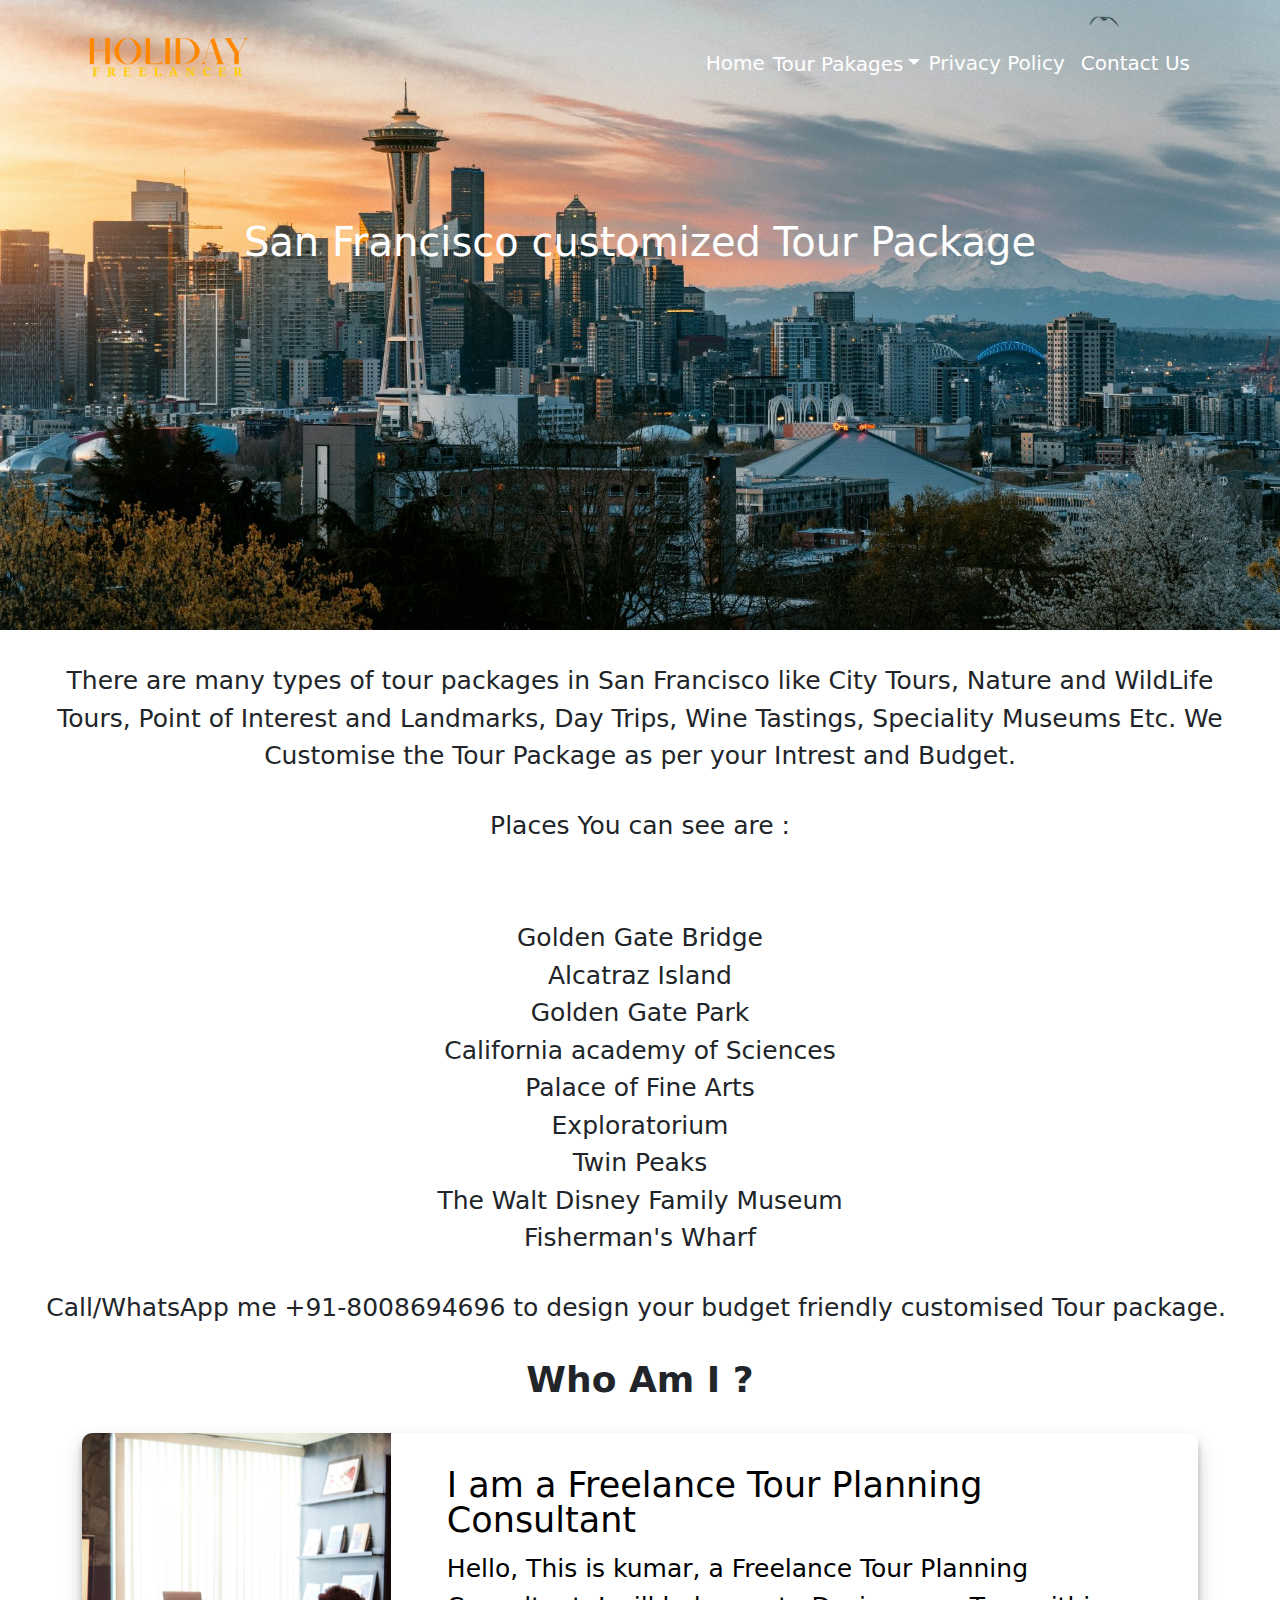
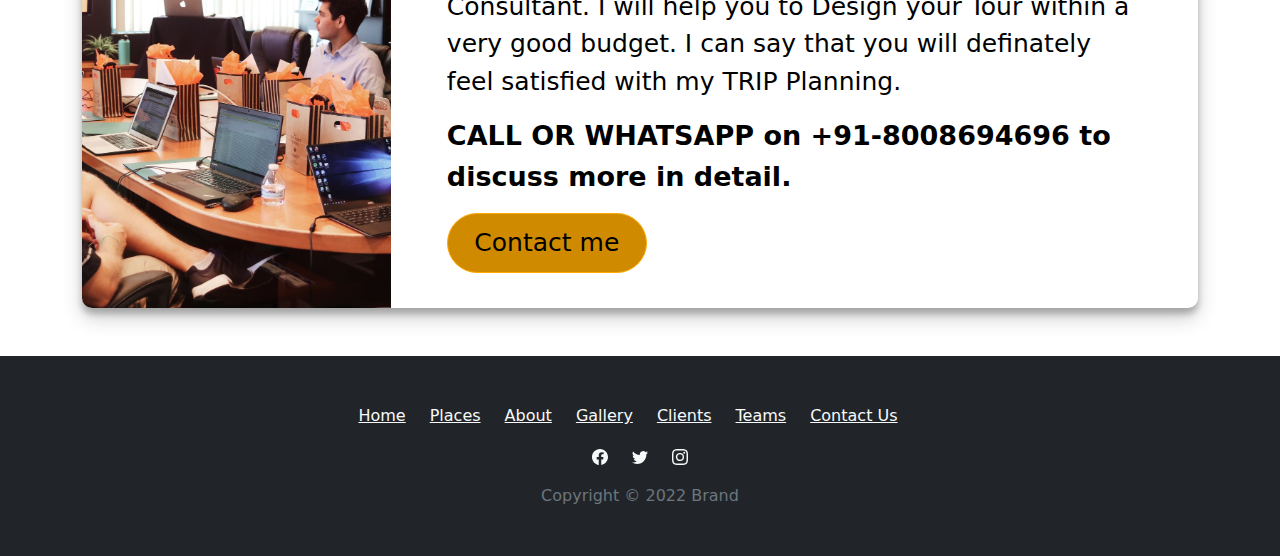
<file: san-francisco-tour.html>
<!DOCTYPE html><html lang="en"><head><meta charset="utf-8"><meta name="viewport" content="width=device-width, initial-scale=1.0, shrink-to-fit=no"><title>San Francisco customized Tour Package</title><link rel="stylesheet" href="/assets/bootstrap/css/bootstrap.min.css?h=025df1ec88740cad5ff14bb3380da6dd"><link rel="stylesheet" href="/assets/css/styles.min.css?h=3b417db3becbf61e7bee7106240a62f9"></head><body><div class="background-img" style="background: url(&quot;/assets/img/stephen-plopper-UmEYn_GYqFo-unsplash.jpg?h=e4c56fa31d1882934c1d1470103c2db0&quot;) center / cover no-repeat;"><!-- Start: Navbar Right Links --><nav class="navbar navbar-light navbar-expand-md py-3"><div class="container"><a class="navbar-brand d-flex align-items-center" href="#"><img class="LOGO" src="/assets/img/HOLIDAY(3).png?h=acc57fd3031c1f16dc6935c07f3429e5"></a><button data-bs-toggle="collapse" class="navbar-toggler" data-bs-target="#navcol-1" style="color: var(--bs-light);background-color: #ffffff;border: var(--bs-border-width) solid var(--bs-light);"><span class="visually-hidden">Toggle navigation</span><span class="navbar-toggler-icon"></span></button><div class="collapse navbar-collapse nav-box" id="navcol-1"><ul class="navbar-nav ms-auto"><li class="nav-item nav-items"><a class="nav-link active menu" href="/index.html">Home</a></li><li class="nav-item nav-items"><div class="nav-item dropdown" style="margin-top: 9px;font-size: 20px;color: white !important;"><a class="dropdown-toggle active" aria-expanded="false" data-bs-toggle="dropdown" href="#" style="text-decoration: none;margin-top: 1rem;color: white;"><span style="color: var(--bs-navbar-active-color);">Tour Pakages</span></a><div class="dropdown-menu" style="background: rgba(0,0,0,0.19);"><a class="dropdown-item countries" href="/newyork-tour.html">New York</a><a class="dropdown-item countries" href="/chicago-tour.html">Chicago</a><a class="dropdown-item countries" href="/san-francisco-tour.html">San Francisco</a><a class="dropdown-item countries" href="/washington-dc-tour.html">Washington DC</a><a class="dropdown-item countries" href="/los-angeles-tour.html">Los Angeles</a><a class="dropdown-item countries" href="/seattle-tour.html">Seattle</a></div></div></li><li class="nav-item nav-items"><a class="nav-link active menu" href="/privacy-policy.html">Privacy Policy</a></li><li class="nav-item nav-items"><a class="nav-link active menu" href="/contact-us.html">Contact Us</a></li></ul></div></div></nav><!-- End: Navbar Right Links --><h1 class="ny-heading">San Francisco customized Tour Package</h1></div><p class="ny-details">There are many types of tour packages in San Francisco like City Tours, Nature and WildLife Tours, Point of Interest and Landmarks, Day Trips, Wine Tastings, Speciality Museums Etc. We Customise the Tour Package as per your Intrest and Budget.</p><p class="ny-details">Places You can see are :<br><br><br>Golden Gate Bridge<br>Alcatraz Island<br>Golden Gate Park<br>California academy of Sciences<br>Palace of Fine Arts<br>Exploratorium<br>Twin Peaks<br>The Walt Disney Family Museum<br>Fisherman's Wharf<br></p><p class="ny-details">Call/WhatsApp me +91-8008694696 to design your budget friendly customised Tour package.&nbsp;</p><div><h1 class="second-heading">Who Am I ?</h1><!-- Start: dh-card-image-left-dark --><section><div class="container"><div class="photo-card"><div class="photo-background" style="background-image: url(&quot;/assets/img/campaign-creators-gMsnXqILjp4-unsplash.jpg?h=ed16830a81c37d7e06d9cbf7000b647f&quot;);"></div><div class="photo-details"><h1>I am a Freelance Tour Planning Consultant</h1><p class="who-am-i-para">Hello, This is kumar, a Freelance Tour Planning Consultant. I will help you to Design your Tour within a very good budget. I can say that you will definately feel satisfied with my TRIP Planning.</p><p class="who-am-i-para-2">CALL OR WHATSAPP on +91-8008694696 to discuss more in detail.</p><div class="contactme-btn"><p class="learnmore">Contact me</p></div></div></div></div></section><!-- End: dh-card-image-left-dark --></div><!-- Start: Footer Dark --><footer class="text-center bg-dark"><div class="container text-white py-4 py-lg-5"><ul class="list-inline"><li class="list-inline-item me-4"><a class="link-light" href="#">Home</a></li><li class="list-inline-item me-4"><a class="link-light" href="#">Places</a></li><li class="list-inline-item me-4"><a class="link-light" href="#">About</a></li><li class="list-inline-item me-4"><a class="link-light" href="#">Gallery</a></li><li class="list-inline-item me-4"><a class="link-light" href="#">Clients</a></li><li class="list-inline-item me-4"><a class="link-light" href="#">Teams</a></li><li class="list-inline-item me-4"><a class="link-light" href="#">Contact Us</a></li></ul><ul class="list-inline"><li class="list-inline-item me-4"><svg xmlns="http://www.w3.org/2000/svg" width="1em" height="1em" fill="currentColor" viewBox="0 0 16 16" class="bi bi-facebook text-light">
  <path d="M16 8.049c0-4.446-3.582-8.05-8-8.05C3.58 0-.002 3.603-.002 8.05c0 4.017 2.926 7.347 6.75 7.951v-5.625h-2.03V8.05H6.75V6.275c0-2.017 1.195-3.131 3.022-3.131.876 0 1.791.157 1.791.157v1.98h-1.009c-.993 0-1.303.621-1.303 1.258v1.51h2.218l-.354 2.326H9.25V16c3.824-.604 6.75-3.934 6.75-7.951z"></path>
</svg></li><li class="list-inline-item me-4"><svg xmlns="http://www.w3.org/2000/svg" width="1em" height="1em" fill="currentColor" viewBox="0 0 16 16" class="bi bi-twitter text-light">
  <path d="M5.026 15c6.038 0 9.341-5.003 9.341-9.334 0-.14 0-.282-.006-.422A6.685 6.685 0 0 0 16 3.542a6.658 6.658 0 0 1-1.889.518 3.301 3.301 0 0 0 1.447-1.817 6.533 6.533 0 0 1-2.087.793A3.286 3.286 0 0 0 7.875 6.03a9.325 9.325 0 0 1-6.767-3.429 3.289 3.289 0 0 0 1.018 4.382A3.323 3.323 0 0 1 .64 6.575v.045a3.288 3.288 0 0 0 2.632 3.218 3.203 3.203 0 0 1-.865.115 3.23 3.23 0 0 1-.614-.057 3.283 3.283 0 0 0 3.067 2.277A6.588 6.588 0 0 1 .78 13.58a6.32 6.32 0 0 1-.78-.045A9.344 9.344 0 0 0 5.026 15z"></path>
</svg></li><li class="list-inline-item"><svg xmlns="http://www.w3.org/2000/svg" width="1em" height="1em" fill="currentColor" viewBox="0 0 16 16" class="bi bi-instagram text-light">
  <path d="M8 0C5.829 0 5.556.01 4.703.048 3.85.088 3.269.222 2.76.42a3.917 3.917 0 0 0-1.417.923A3.927 3.927 0 0 0 .42 2.76C.222 3.268.087 3.85.048 4.7.01 5.555 0 5.827 0 8.001c0 2.172.01 2.444.048 3.297.04.852.174 1.433.372 1.942.205.526.478.972.923 1.417.444.445.89.719 1.416.923.51.198 1.09.333 1.942.372C5.555 15.99 5.827 16 8 16s2.444-.01 3.298-.048c.851-.04 1.434-.174 1.943-.372a3.916 3.916 0 0 0 1.416-.923c.445-.445.718-.891.923-1.417.197-.509.332-1.09.372-1.942C15.99 10.445 16 10.173 16 8s-.01-2.445-.048-3.299c-.04-.851-.175-1.433-.372-1.941a3.926 3.926 0 0 0-.923-1.417A3.911 3.911 0 0 0 13.24.42c-.51-.198-1.092-.333-1.943-.372C10.443.01 10.172 0 7.998 0h.003zm-.717 1.442h.718c2.136 0 2.389.007 3.232.046.78.035 1.204.166 1.486.275.373.145.64.319.92.599.28.28.453.546.598.92.11.281.24.705.275 1.485.039.843.047 1.096.047 3.231s-.008 2.389-.047 3.232c-.035.78-.166 1.203-.275 1.485a2.47 2.47 0 0 1-.599.919c-.28.28-.546.453-.92.598-.28.11-.704.24-1.485.276-.843.038-1.096.047-3.232.047s-2.39-.009-3.233-.047c-.78-.036-1.203-.166-1.485-.276a2.478 2.478 0 0 1-.92-.598 2.48 2.48 0 0 1-.6-.92c-.109-.281-.24-.705-.275-1.485-.038-.843-.046-1.096-.046-3.233 0-2.136.008-2.388.046-3.231.036-.78.166-1.204.276-1.486.145-.373.319-.64.599-.92.28-.28.546-.453.92-.598.282-.11.705-.24 1.485-.276.738-.034 1.024-.044 2.515-.045v.002zm4.988 1.328a.96.96 0 1 0 0 1.92.96.96 0 0 0 0-1.92zm-4.27 1.122a4.109 4.109 0 1 0 0 8.217 4.109 4.109 0 0 0 0-8.217zm0 1.441a2.667 2.667 0 1 1 0 5.334 2.667 2.667 0 0 1 0-5.334z"></path>
</svg></li></ul><p class="text-muted mb-0">Copyright © 2022 Brand</p></div></footer><!-- End: Footer Dark --><script src="https://cdn.jsdelivr.net/npm/bootstrap@5.2.2/dist/js/bootstrap.bundle.min.js"></script><script src="/assets/js/script.min.js?h=35a745003519d0480832903c736bc4ec"></script></body></html>
</file>
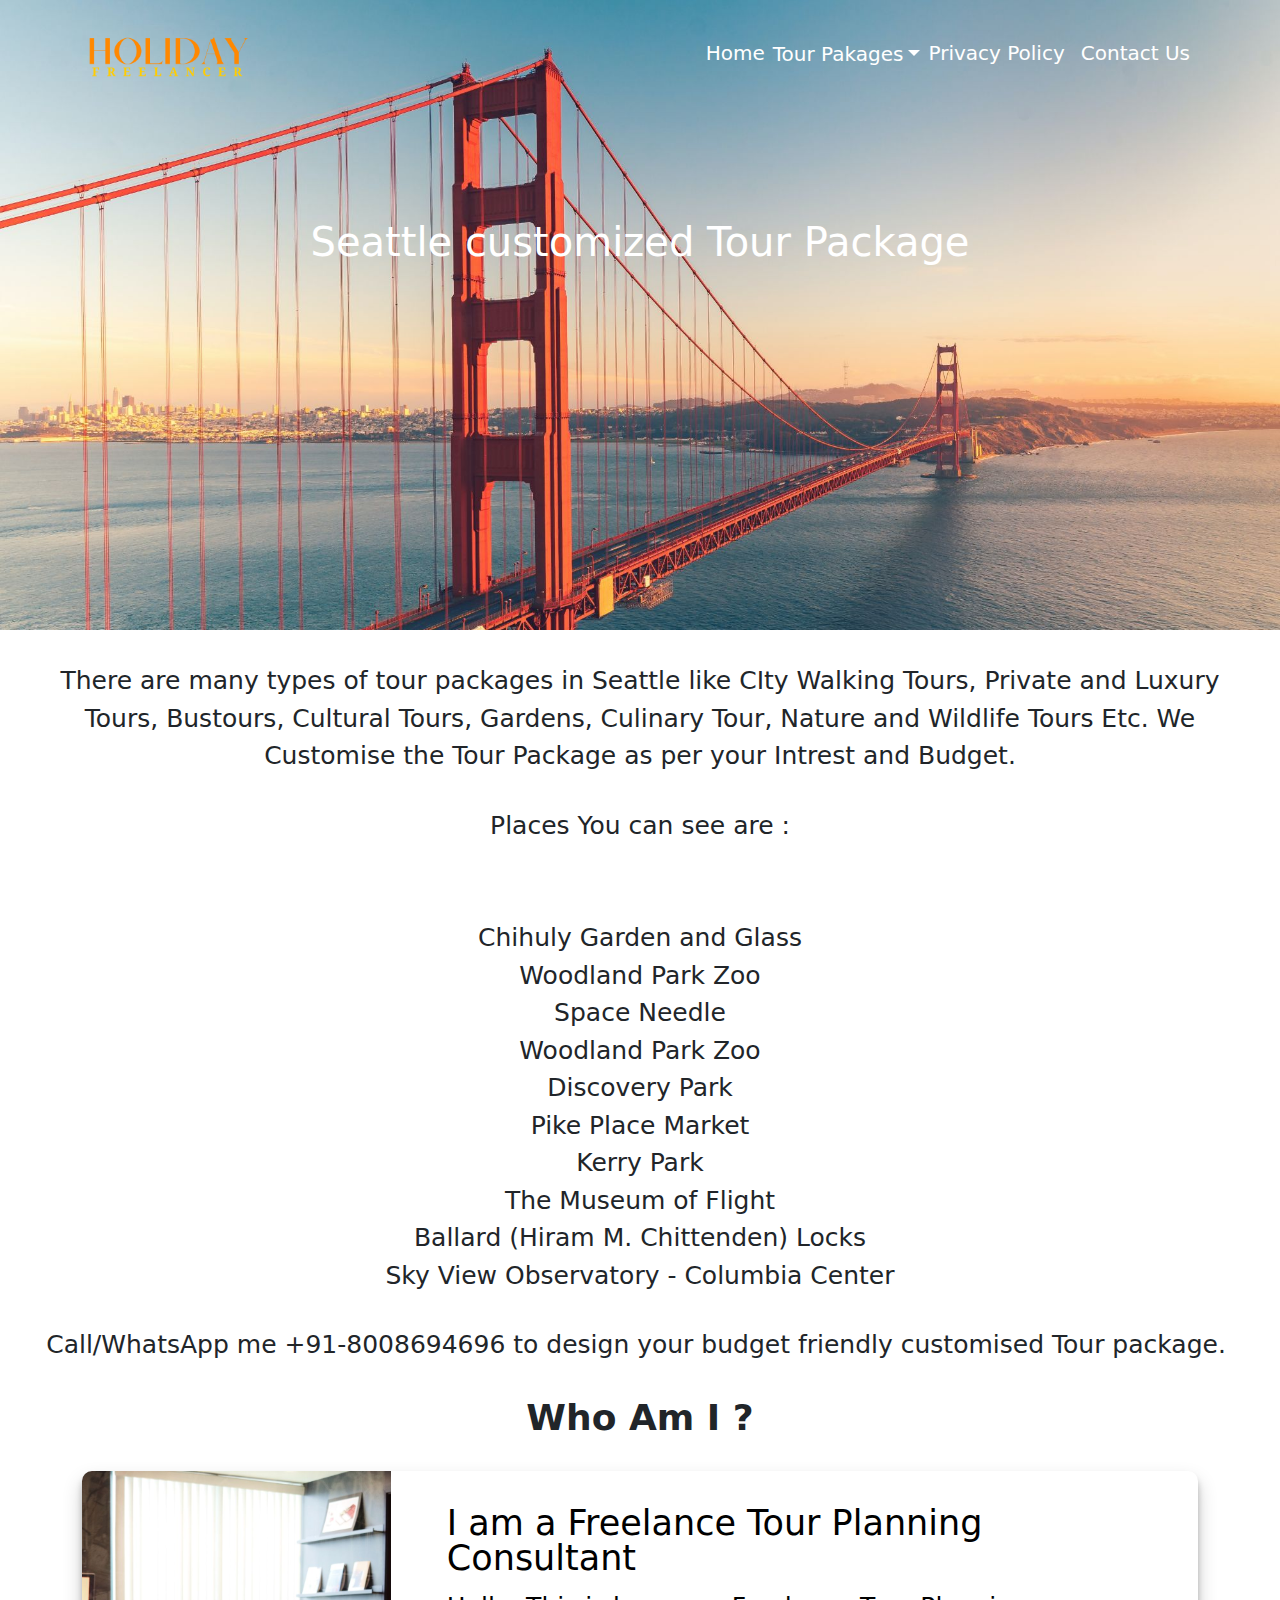
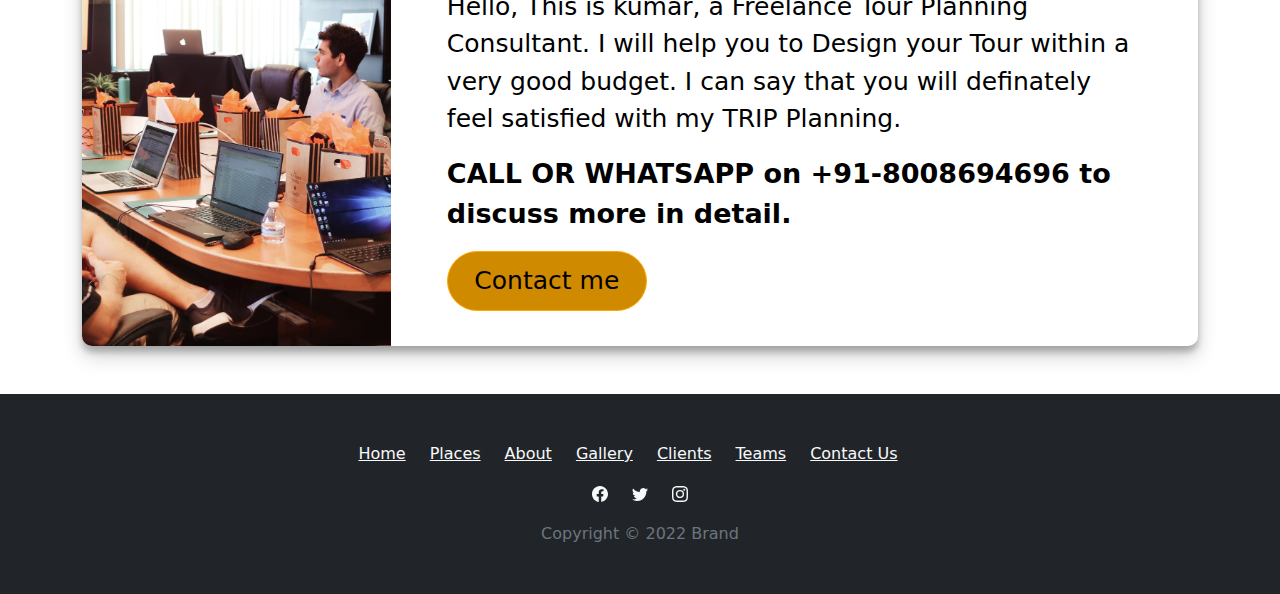
<file: seattle-tour.html>
<!DOCTYPE html><html lang="en"><head><meta charset="utf-8"><meta name="viewport" content="width=device-width, initial-scale=1.0, shrink-to-fit=no"><title>Seattle customized Tour Package</title><link rel="stylesheet" href="/assets/bootstrap/css/bootstrap.min.css?h=025df1ec88740cad5ff14bb3380da6dd"><link rel="stylesheet" href="/assets/css/styles.min.css?h=3b417db3becbf61e7bee7106240a62f9"></head><body><div class="background-img" style="background: url(&quot;/assets/img/varun-yadav-QhYTCG3CTeI-unsplash.jpg?h=786188552ef66804031a203a5eaf0377&quot;) center / cover no-repeat;"><!-- Start: Navbar Right Links --><nav class="navbar navbar-light navbar-expand-md py-3"><div class="container"><a class="navbar-brand d-flex align-items-center" href="#"><img class="LOGO" src="/assets/img/HOLIDAY(3).png?h=acc57fd3031c1f16dc6935c07f3429e5"></a><button data-bs-toggle="collapse" class="navbar-toggler" data-bs-target="#navcol-2" style="color: var(--bs-light);background-color: #ffffff;border: var(--bs-border-width) solid var(--bs-light);"><span class="visually-hidden">Toggle navigation</span><span class="navbar-toggler-icon"></span></button><div class="collapse navbar-collapse nav-box" id="navcol-2"><ul class="navbar-nav ms-auto"><li class="nav-item nav-items"><a class="nav-link active menu" href="/index.html">Home</a></li><li class="nav-item nav-items"><div class="nav-item dropdown" style="margin-top: 9px;font-size: 20px;color: white !important;"><a class="dropdown-toggle active" aria-expanded="false" data-bs-toggle="dropdown" href="#" style="text-decoration: none;margin-top: 1rem;color: white;"><span style="color: var(--bs-navbar-active-color);">Tour Pakages</span></a><div class="dropdown-menu" style="background: rgba(0,0,0,0.19);"><a class="dropdown-item countries" href="/newyork-tour.html">New York</a><a class="dropdown-item countries" href="/chicago-tour.html">Chicago</a><a class="dropdown-item countries" href="/san-francisco-tour.html">San Francisco</a><a class="dropdown-item countries" href="/washington-dc-tour.html">Washington DC</a><a class="dropdown-item countries" href="/los-angeles-tour.html">Los Angeles</a><a class="dropdown-item countries" href="/seattle-tour.html">Seattle</a></div></div></li><li class="nav-item nav-items"><a class="nav-link active menu" href="/privacy-policy.html">Privacy Policy</a></li><li class="nav-item nav-items"><a class="nav-link active menu" href="/contact-us.html">Contact Us</a></li></ul></div></div></nav><!-- End: Navbar Right Links --><h1 class="ny-heading">Seattle customized Tour Package</h1></div><p class="ny-details">There are many types of tour packages in Seattle like CIty Walking Tours, Private and Luxury Tours, Bustours, Cultural Tours, Gardens, Culinary Tour, Nature and Wildlife Tours Etc. We Customise the Tour Package as per your Intrest and Budget.</p><p class="ny-details">Places You can see are :<br><br><br>Chihuly Garden and Glass<br>Woodland Park Zoo<br>Space Needle<br>Woodland Park Zoo<br>Discovery Park<br>Pike Place Market<br>Kerry Park<br>The Museum of Flight<br>Ballard (Hiram M. Chittenden) Locks<br>Sky View Observatory - Columbia Center<br></p><p class="ny-details">Call/WhatsApp me +91-8008694696 to design your budget friendly customised Tour package.&nbsp;</p><div><h1 class="second-heading">Who Am I ?</h1><!-- Start: dh-card-image-left-dark --><section><div class="container"><div class="photo-card"><div class="photo-background" style="background-image: url(&quot;/assets/img/campaign-creators-gMsnXqILjp4-unsplash.jpg?h=ed16830a81c37d7e06d9cbf7000b647f&quot;);"></div><div class="photo-details"><h1>I am a Freelance Tour Planning Consultant</h1><p class="who-am-i-para">Hello, This is kumar, a Freelance Tour Planning Consultant. I will help you to Design your Tour within a very good budget. I can say that you will definately feel satisfied with my TRIP Planning.</p><p class="who-am-i-para-2">CALL OR WHATSAPP on +91-8008694696 to discuss more in detail.</p><div class="contactme-btn"><p class="learnmore">Contact me</p></div></div></div></div></section><!-- End: dh-card-image-left-dark --></div><!-- Start: Footer Dark --><footer class="text-center bg-dark"><div class="container text-white py-4 py-lg-5"><ul class="list-inline"><li class="list-inline-item me-4"><a class="link-light" href="#">Home</a></li><li class="list-inline-item me-4"><a class="link-light" href="#">Places</a></li><li class="list-inline-item me-4"><a class="link-light" href="#">About</a></li><li class="list-inline-item me-4"><a class="link-light" href="#">Gallery</a></li><li class="list-inline-item me-4"><a class="link-light" href="#">Clients</a></li><li class="list-inline-item me-4"><a class="link-light" href="#">Teams</a></li><li class="list-inline-item me-4"><a class="link-light" href="#">Contact Us</a></li></ul><ul class="list-inline"><li class="list-inline-item me-4"><svg xmlns="http://www.w3.org/2000/svg" width="1em" height="1em" fill="currentColor" viewBox="0 0 16 16" class="bi bi-facebook text-light">
  <path d="M16 8.049c0-4.446-3.582-8.05-8-8.05C3.58 0-.002 3.603-.002 8.05c0 4.017 2.926 7.347 6.75 7.951v-5.625h-2.03V8.05H6.75V6.275c0-2.017 1.195-3.131 3.022-3.131.876 0 1.791.157 1.791.157v1.98h-1.009c-.993 0-1.303.621-1.303 1.258v1.51h2.218l-.354 2.326H9.25V16c3.824-.604 6.75-3.934 6.75-7.951z"></path>
</svg></li><li class="list-inline-item me-4"><svg xmlns="http://www.w3.org/2000/svg" width="1em" height="1em" fill="currentColor" viewBox="0 0 16 16" class="bi bi-twitter text-light">
  <path d="M5.026 15c6.038 0 9.341-5.003 9.341-9.334 0-.14 0-.282-.006-.422A6.685 6.685 0 0 0 16 3.542a6.658 6.658 0 0 1-1.889.518 3.301 3.301 0 0 0 1.447-1.817 6.533 6.533 0 0 1-2.087.793A3.286 3.286 0 0 0 7.875 6.03a9.325 9.325 0 0 1-6.767-3.429 3.289 3.289 0 0 0 1.018 4.382A3.323 3.323 0 0 1 .64 6.575v.045a3.288 3.288 0 0 0 2.632 3.218 3.203 3.203 0 0 1-.865.115 3.23 3.23 0 0 1-.614-.057 3.283 3.283 0 0 0 3.067 2.277A6.588 6.588 0 0 1 .78 13.58a6.32 6.32 0 0 1-.78-.045A9.344 9.344 0 0 0 5.026 15z"></path>
</svg></li><li class="list-inline-item"><svg xmlns="http://www.w3.org/2000/svg" width="1em" height="1em" fill="currentColor" viewBox="0 0 16 16" class="bi bi-instagram text-light">
  <path d="M8 0C5.829 0 5.556.01 4.703.048 3.85.088 3.269.222 2.76.42a3.917 3.917 0 0 0-1.417.923A3.927 3.927 0 0 0 .42 2.76C.222 3.268.087 3.85.048 4.7.01 5.555 0 5.827 0 8.001c0 2.172.01 2.444.048 3.297.04.852.174 1.433.372 1.942.205.526.478.972.923 1.417.444.445.89.719 1.416.923.51.198 1.09.333 1.942.372C5.555 15.99 5.827 16 8 16s2.444-.01 3.298-.048c.851-.04 1.434-.174 1.943-.372a3.916 3.916 0 0 0 1.416-.923c.445-.445.718-.891.923-1.417.197-.509.332-1.09.372-1.942C15.99 10.445 16 10.173 16 8s-.01-2.445-.048-3.299c-.04-.851-.175-1.433-.372-1.941a3.926 3.926 0 0 0-.923-1.417A3.911 3.911 0 0 0 13.24.42c-.51-.198-1.092-.333-1.943-.372C10.443.01 10.172 0 7.998 0h.003zm-.717 1.442h.718c2.136 0 2.389.007 3.232.046.78.035 1.204.166 1.486.275.373.145.64.319.92.599.28.28.453.546.598.92.11.281.24.705.275 1.485.039.843.047 1.096.047 3.231s-.008 2.389-.047 3.232c-.035.78-.166 1.203-.275 1.485a2.47 2.47 0 0 1-.599.919c-.28.28-.546.453-.92.598-.28.11-.704.24-1.485.276-.843.038-1.096.047-3.232.047s-2.39-.009-3.233-.047c-.78-.036-1.203-.166-1.485-.276a2.478 2.478 0 0 1-.92-.598 2.48 2.48 0 0 1-.6-.92c-.109-.281-.24-.705-.275-1.485-.038-.843-.046-1.096-.046-3.233 0-2.136.008-2.388.046-3.231.036-.78.166-1.204.276-1.486.145-.373.319-.64.599-.92.28-.28.546-.453.92-.598.282-.11.705-.24 1.485-.276.738-.034 1.024-.044 2.515-.045v.002zm4.988 1.328a.96.96 0 1 0 0 1.92.96.96 0 0 0 0-1.92zm-4.27 1.122a4.109 4.109 0 1 0 0 8.217 4.109 4.109 0 0 0 0-8.217zm0 1.441a2.667 2.667 0 1 1 0 5.334 2.667 2.667 0 0 1 0-5.334z"></path>
</svg></li></ul><p class="text-muted mb-0">Copyright © 2022 Brand</p></div></footer><!-- End: Footer Dark --><script src="https://cdn.jsdelivr.net/npm/bootstrap@5.2.2/dist/js/bootstrap.bundle.min.js"></script><script src="/assets/js/script.min.js?h=35a745003519d0480832903c736bc4ec"></script></body></html>
</file>
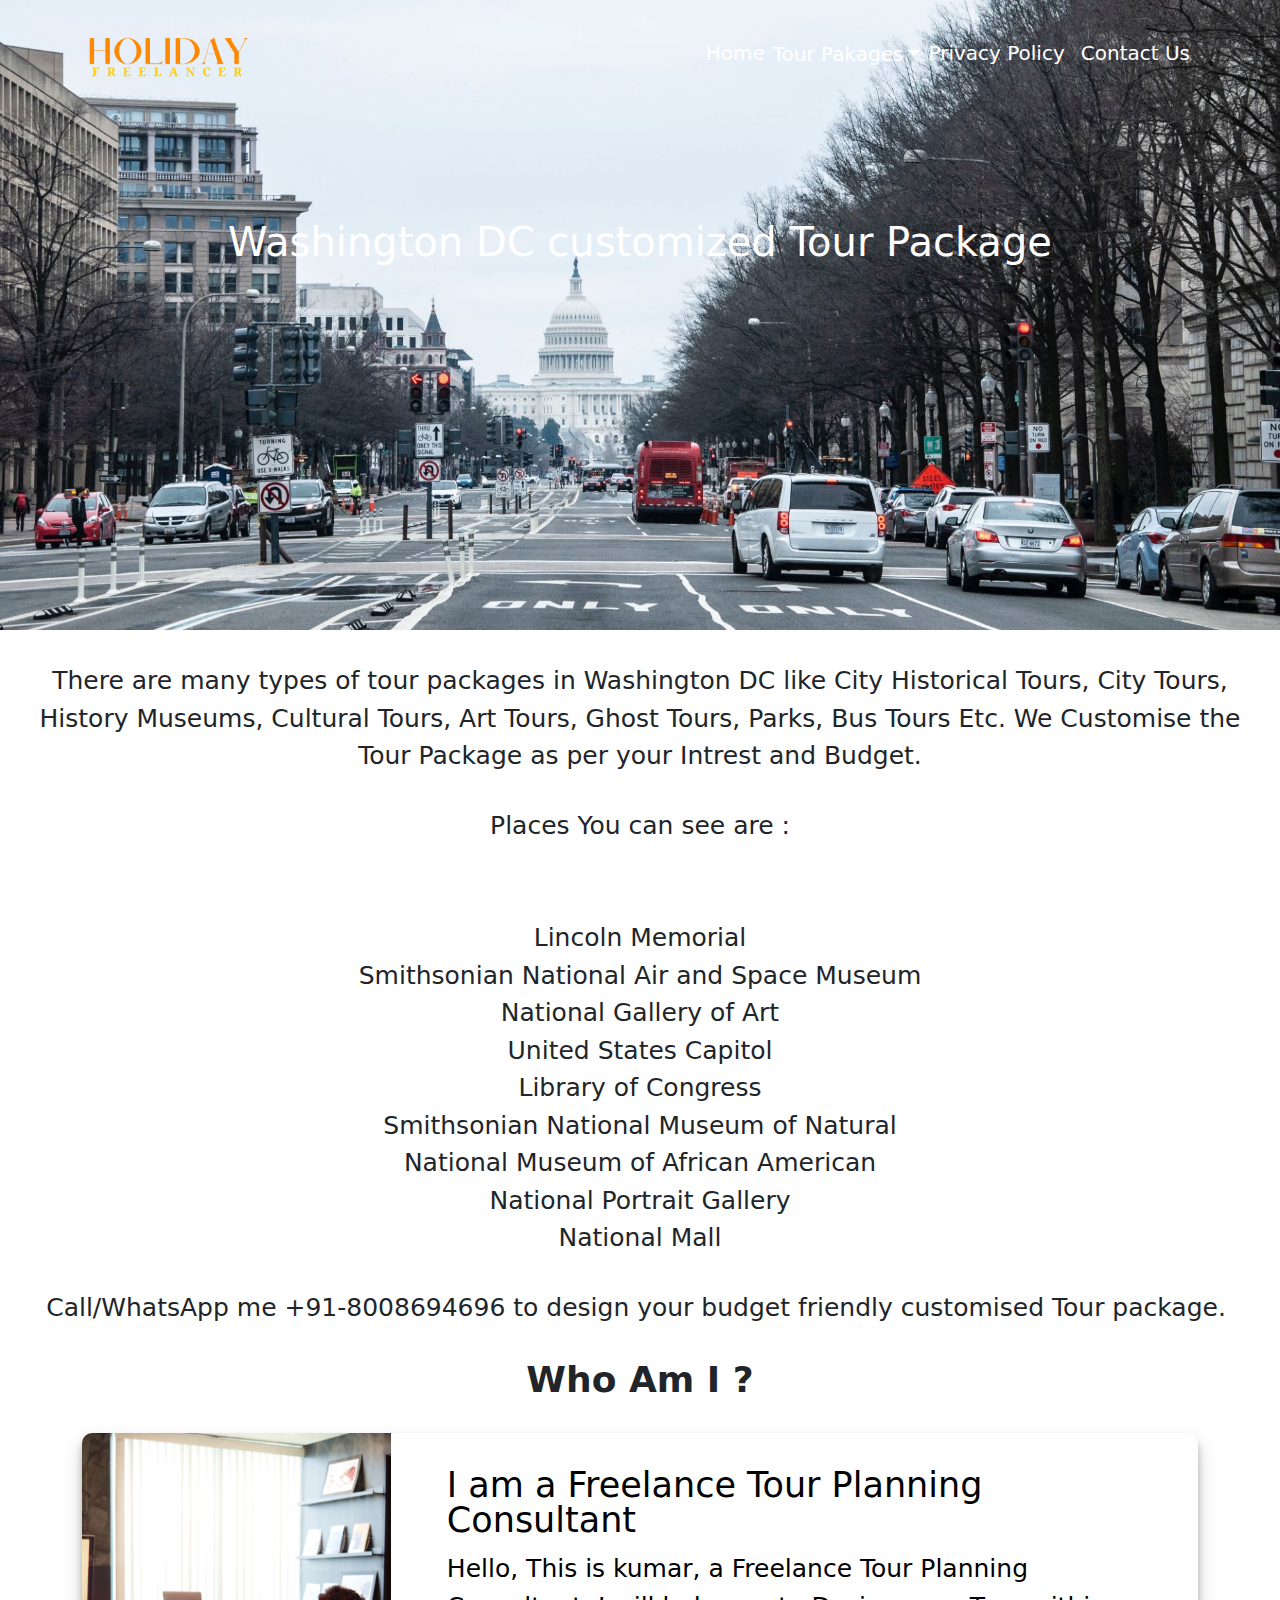
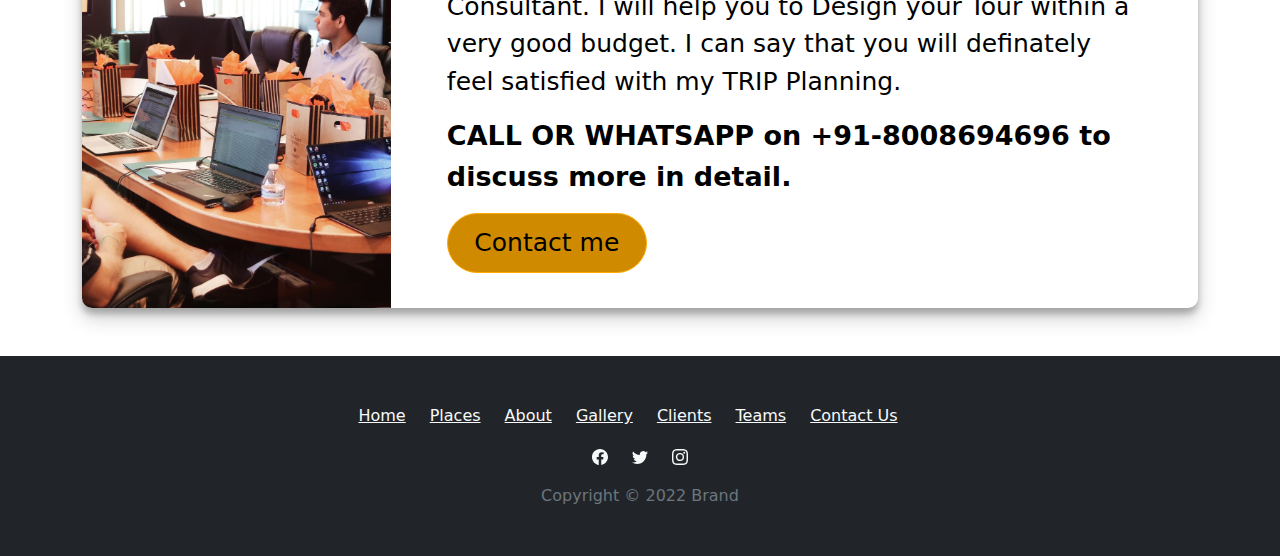
<file: washington-dc-tour.html>
<!DOCTYPE html><html lang="en"><head><meta charset="utf-8"><meta name="viewport" content="width=device-width, initial-scale=1.0, shrink-to-fit=no"><title>Washington DC customized Tour Package</title><link rel="stylesheet" href="/assets/bootstrap/css/bootstrap.min.css?h=025df1ec88740cad5ff14bb3380da6dd"><link rel="stylesheet" href="/assets/css/styles.min.css?h=3b417db3becbf61e7bee7106240a62f9"></head><body><div class="background-img" style="background: url(&quot;/assets/img/maria-oswalt-TRkDaJGK2yE-unsplash.jpg?h=5f159c99b2550ffc097999b3eec05d78&quot;) bottom / cover no-repeat;"><!-- Start: Navbar Right Links --><nav class="navbar navbar-light navbar-expand-md py-3"><div class="container"><a class="navbar-brand d-flex align-items-center" href="#"><img class="LOGO" src="/assets/img/HOLIDAY(3).png?h=acc57fd3031c1f16dc6935c07f3429e5"></a><button data-bs-toggle="collapse" class="navbar-toggler" data-bs-target="#navcol-2" style="color: var(--bs-light);background-color: #ffffff;border: var(--bs-border-width) solid var(--bs-light);"><span class="visually-hidden">Toggle navigation</span><span class="navbar-toggler-icon"></span></button><div class="collapse navbar-collapse nav-box" id="navcol-2"><ul class="navbar-nav ms-auto"><li class="nav-item nav-items"><a class="nav-link active menu" href="/index.html">Home</a></li><li class="nav-item nav-items"><div class="nav-item dropdown" style="margin-top: 9px;font-size: 20px;color: white !important;"><a class="dropdown-toggle active" aria-expanded="false" data-bs-toggle="dropdown" href="#" style="text-decoration: none;margin-top: 1rem;color: white;"><span style="color: var(--bs-navbar-active-color);">Tour Pakages</span></a><div class="dropdown-menu" style="background: rgba(0,0,0,0.19);"><a class="dropdown-item countries" href="/newyork-tour.html">New York</a><a class="dropdown-item countries" href="/chicago-tour.html">Chicago</a><a class="dropdown-item countries" href="/san-francisco-tour.html">San Francisco</a><a class="dropdown-item countries" href="/washington-dc-tour.html">Washington DC</a><a class="dropdown-item countries" href="/los-angeles-tour.html">Los Angeles</a><a class="dropdown-item countries" href="/seattle-tour.html">Seattle</a></div></div></li><li class="nav-item nav-items"><a class="nav-link active menu" href="/privacy-policy.html">Privacy Policy</a></li><li class="nav-item nav-items"><a class="nav-link active menu" href="/contact-us.html">Contact Us</a></li></ul></div></div></nav><!-- End: Navbar Right Links --><h1 class="ny-heading">Washington DC customized Tour Package</h1></div><p class="ny-details">There are many types of tour packages in Washington DC like City Historical Tours, City Tours, History Museums, Cultural Tours, Art Tours, Ghost Tours, Parks, Bus Tours Etc. We Customise the Tour Package as per your Intrest and Budget.</p><p class="ny-details">Places You can see are :<br><br><br>Lincoln Memorial<br>Smithsonian National Air and Space Museum<br>National Gallery of Art<br>United States Capitol<br>Library of Congress<br>Smithsonian National Museum of Natural<br>National Museum of African American<br>National Portrait Gallery<br>National Mall<br></p><p class="ny-details">Call/WhatsApp me +91-8008694696 to design your budget friendly customised Tour package.&nbsp;</p><div><h1 class="second-heading">Who Am I ?</h1><!-- Start: dh-card-image-left-dark --><section><div class="container"><div class="photo-card"><div class="photo-background" style="background-image: url(&quot;/assets/img/campaign-creators-gMsnXqILjp4-unsplash.jpg?h=ed16830a81c37d7e06d9cbf7000b647f&quot;);"></div><div class="photo-details"><h1>I am a Freelance Tour Planning Consultant</h1><p class="who-am-i-para">Hello, This is kumar, a Freelance Tour Planning Consultant. I will help you to Design your Tour within a very good budget. I can say that you will definately feel satisfied with my TRIP Planning.</p><p class="who-am-i-para-2">CALL OR WHATSAPP on +91-8008694696 to discuss more in detail.</p><div class="contactme-btn"><p class="learnmore">Contact me</p></div></div></div></div></section><!-- End: dh-card-image-left-dark --></div><!-- Start: Footer Dark --><footer class="text-center bg-dark"><div class="container text-white py-4 py-lg-5"><ul class="list-inline"><li class="list-inline-item me-4"><a class="link-light" href="#">Home</a></li><li class="list-inline-item me-4"><a class="link-light" href="#">Places</a></li><li class="list-inline-item me-4"><a class="link-light" href="#">About</a></li><li class="list-inline-item me-4"><a class="link-light" href="#">Gallery</a></li><li class="list-inline-item me-4"><a class="link-light" href="#">Clients</a></li><li class="list-inline-item me-4"><a class="link-light" href="#">Teams</a></li><li class="list-inline-item me-4"><a class="link-light" href="#">Contact Us</a></li></ul><ul class="list-inline"><li class="list-inline-item me-4"><svg xmlns="http://www.w3.org/2000/svg" width="1em" height="1em" fill="currentColor" viewBox="0 0 16 16" class="bi bi-facebook text-light">
  <path d="M16 8.049c0-4.446-3.582-8.05-8-8.05C3.58 0-.002 3.603-.002 8.05c0 4.017 2.926 7.347 6.75 7.951v-5.625h-2.03V8.05H6.75V6.275c0-2.017 1.195-3.131 3.022-3.131.876 0 1.791.157 1.791.157v1.98h-1.009c-.993 0-1.303.621-1.303 1.258v1.51h2.218l-.354 2.326H9.25V16c3.824-.604 6.75-3.934 6.75-7.951z"></path>
</svg></li><li class="list-inline-item me-4"><svg xmlns="http://www.w3.org/2000/svg" width="1em" height="1em" fill="currentColor" viewBox="0 0 16 16" class="bi bi-twitter text-light">
  <path d="M5.026 15c6.038 0 9.341-5.003 9.341-9.334 0-.14 0-.282-.006-.422A6.685 6.685 0 0 0 16 3.542a6.658 6.658 0 0 1-1.889.518 3.301 3.301 0 0 0 1.447-1.817 6.533 6.533 0 0 1-2.087.793A3.286 3.286 0 0 0 7.875 6.03a9.325 9.325 0 0 1-6.767-3.429 3.289 3.289 0 0 0 1.018 4.382A3.323 3.323 0 0 1 .64 6.575v.045a3.288 3.288 0 0 0 2.632 3.218 3.203 3.203 0 0 1-.865.115 3.23 3.23 0 0 1-.614-.057 3.283 3.283 0 0 0 3.067 2.277A6.588 6.588 0 0 1 .78 13.58a6.32 6.32 0 0 1-.78-.045A9.344 9.344 0 0 0 5.026 15z"></path>
</svg></li><li class="list-inline-item"><svg xmlns="http://www.w3.org/2000/svg" width="1em" height="1em" fill="currentColor" viewBox="0 0 16 16" class="bi bi-instagram text-light">
  <path d="M8 0C5.829 0 5.556.01 4.703.048 3.85.088 3.269.222 2.76.42a3.917 3.917 0 0 0-1.417.923A3.927 3.927 0 0 0 .42 2.76C.222 3.268.087 3.85.048 4.7.01 5.555 0 5.827 0 8.001c0 2.172.01 2.444.048 3.297.04.852.174 1.433.372 1.942.205.526.478.972.923 1.417.444.445.89.719 1.416.923.51.198 1.09.333 1.942.372C5.555 15.99 5.827 16 8 16s2.444-.01 3.298-.048c.851-.04 1.434-.174 1.943-.372a3.916 3.916 0 0 0 1.416-.923c.445-.445.718-.891.923-1.417.197-.509.332-1.09.372-1.942C15.99 10.445 16 10.173 16 8s-.01-2.445-.048-3.299c-.04-.851-.175-1.433-.372-1.941a3.926 3.926 0 0 0-.923-1.417A3.911 3.911 0 0 0 13.24.42c-.51-.198-1.092-.333-1.943-.372C10.443.01 10.172 0 7.998 0h.003zm-.717 1.442h.718c2.136 0 2.389.007 3.232.046.78.035 1.204.166 1.486.275.373.145.64.319.92.599.28.28.453.546.598.92.11.281.24.705.275 1.485.039.843.047 1.096.047 3.231s-.008 2.389-.047 3.232c-.035.78-.166 1.203-.275 1.485a2.47 2.47 0 0 1-.599.919c-.28.28-.546.453-.92.598-.28.11-.704.24-1.485.276-.843.038-1.096.047-3.232.047s-2.39-.009-3.233-.047c-.78-.036-1.203-.166-1.485-.276a2.478 2.478 0 0 1-.92-.598 2.48 2.48 0 0 1-.6-.92c-.109-.281-.24-.705-.275-1.485-.038-.843-.046-1.096-.046-3.233 0-2.136.008-2.388.046-3.231.036-.78.166-1.204.276-1.486.145-.373.319-.64.599-.92.28-.28.546-.453.92-.598.282-.11.705-.24 1.485-.276.738-.034 1.024-.044 2.515-.045v.002zm4.988 1.328a.96.96 0 1 0 0 1.92.96.96 0 0 0 0-1.92zm-4.27 1.122a4.109 4.109 0 1 0 0 8.217 4.109 4.109 0 0 0 0-8.217zm0 1.441a2.667 2.667 0 1 1 0 5.334 2.667 2.667 0 0 1 0-5.334z"></path>
</svg></li></ul><p class="text-muted mb-0">Copyright © 2022 Brand</p></div></footer><!-- End: Footer Dark --><script src="https://cdn.jsdelivr.net/npm/bootstrap@5.2.2/dist/js/bootstrap.bundle.min.js"></script><script src="/assets/js/script.min.js?h=35a745003519d0480832903c736bc4ec"></script></body></html>
</file>
<file: assets/css/styles.min.css>
@font-face{font-family:Actor;src:url(/assets/fonts/wEOzEBbCkc5cO0ejVSk.woff2?h=d674bb45232c465206cda0e2d9bf1f49) format('woff2');font-weight:400;font-style:normal;font-display:swap;unicode-range:U+0000-00FF,U+0131,U+0152-0153,U+02BB-02BC,U+02C6,U+02DA,U+02DC,U+2000-206F,U+2074,U+20AC,U+2122,U+2191,U+2193,U+2212,U+2215,U+FEFF,U+FFFD}.photo-card{background-color:#fff;border-radius:10px;box-shadow:0 10px 20px rgba(0,0,0,.19),0 6px 6px rgba(0,0,0,.23);display:flex;color:#000;flex-direction:column;width:100%;margin-left:auto;margin-right:auto;margin-bottom:3rem}.photo-background{background-position:center;background-size:cover;border-top-left-radius:10px;border-top-right-radius:10px;min-height:250px}.photo-details{padding:2.1875em 5%}@media screen and (min-width:700px){.photo-card{flex-direction:row}.photo-background{border-top-left-radius:10px;border-top-right-radius:0;border-bottom-left-radius:10px;min-height:none;width:40%}.photo-details{width:100%}}.photo-details h1,.photo-details h4{color:#000;font-weight:500;margin:0}.photo-details h1{font-size:35px;line-height:1;margin-bottom:.35em}.photo-tags ul{list-style-type:none;margin:.35em 0 0;padding:0;display:flex;flex-wrap:wrap;font-size:87.5%;text-transform:lowercase}.photo-tags li{margin:0 .35em .35em 0}.photo-tags a{background-color:#191e20;border-radius:50px;color:#fff;display:block;padding:.3125em 1.25em;text-decoration:none;transition:color .3s}.photo-tags a:focus,.photo-tags a:hover{color:#e37544}learn-more{color:#000;text-align:center}.who-am-i-para{font-size:25px}.who-am-i-para-2{font-size:27px;font-weight:600}.menu{color:#fff!important;font-size:20px;text-decoration:none}.details{text-align:center;font-size:35px;margin-top:4rem}.details-2{text-align:center;font-size:25px;color:#09cb71;font-weight:600;margin-top:1rem}.call-img{width:50px;margin-top:7px;height:50px}.para-2{font-size:25px;text-align:center;padding:16px}.call-box{display:flex}.call-box-2{width:310px;background:-webkit-linear-gradient(90deg,#0f8 0,#60efff 100%);display:flex;border-radius:30px;height:65px;justify-content:space-evenly}.second-row{margin-top:1rem}.whatsapp-box{display:flex;justify-content:end}.heading1{color:#fff;text-align:center;font-size:25px}@media (min-width:300px) and (max-width:570px){.learn-more-btn{height:90px!important}}@media (min-width:300px) and (max-width:361px){.heading{font-size:35px!important}}.contactme-btn{width:200px;height:60px;border-radius:40px;cursor:pointer;border:1px solid #ffaa05;background:#d08a00}.contactme-btn:hover,.learn-more-btn:hover{background-color:#ffaa05}.ny-heading{text-align:center;margin-top:3rem;color:#fff}.ny-details{text-align:center;font-size:25px;margin:2rem}span{color:#fff!important}.countries{color:#fff}.contactus-para{text-align:center;margin:2rem;font-size:25px}.LOGO{width:170px;height:168px;margin-top:-40px}#navcol-2{margin-top:-4rem}#navcol-1{margin-top:-45px}.privacy-policy-details{text-align:center;margin-top:2rem}.bs-icon{--bs-icon-size:.75rem;display:flex;flex-shrink:0;justify-content:center;align-items:center;font-size:var(--bs-icon-size);width:calc(var(--bs-icon-size) * 2);height:calc(var(--bs-icon-size) * 2);color:var(--bs-primary)}.bs-icon-xs{--bs-icon-size:1rem;width:calc(var(--bs-icon-size) * 1.5);height:calc(var(--bs-icon-size) * 1.5)}.bs-icon-sm{--bs-icon-size:1rem}.bs-icon-md{--bs-icon-size:1.5rem}.bs-icon-lg{--bs-icon-size:2rem}.bs-icon-xl{--bs-icon-size:2.5rem}.bs-icon.bs-icon-primary{color:var(--bs-white);background:var(--bs-primary)}.bs-icon.bs-icon-primary-light{color:var(--bs-primary);background:rgba(var(--bs-primary-rgb),.2)}.bs-icon.bs-icon-semi-white{color:var(--bs-primary);background:rgba(255,255,255,.5)}.bs-icon.bs-icon-rounded{border-radius:.5rem}.bs-icon.bs-icon-circle{border-radius:50%}.background-img{height:70vh}.heading{text-align:center;font-size:45px;color:#fff;font-weight:700}.para{text-align:center;font-size:25px;color:#000}.button{align-items:center;display:flex}.btn-box{display:flex;justify-content:center}.second-heading{margin:2rem;text-align:center;font-size:36px;font-weight:600}.card-box{display:flex;flex-wrap:wrap;justify-content:center}.country-name{padding-left:1rem;color:#000;font-size:20px}.price{padding-left:1rem;font-weight:700;color:#000}.learn-more-btn{width:500px;height:60px;border-radius:40px;cursor:pointer;border:1px solid #ffaa05;background:#d08a00}.learnmore{text-align:center;padding:10px;font-size:25px}
</file>
